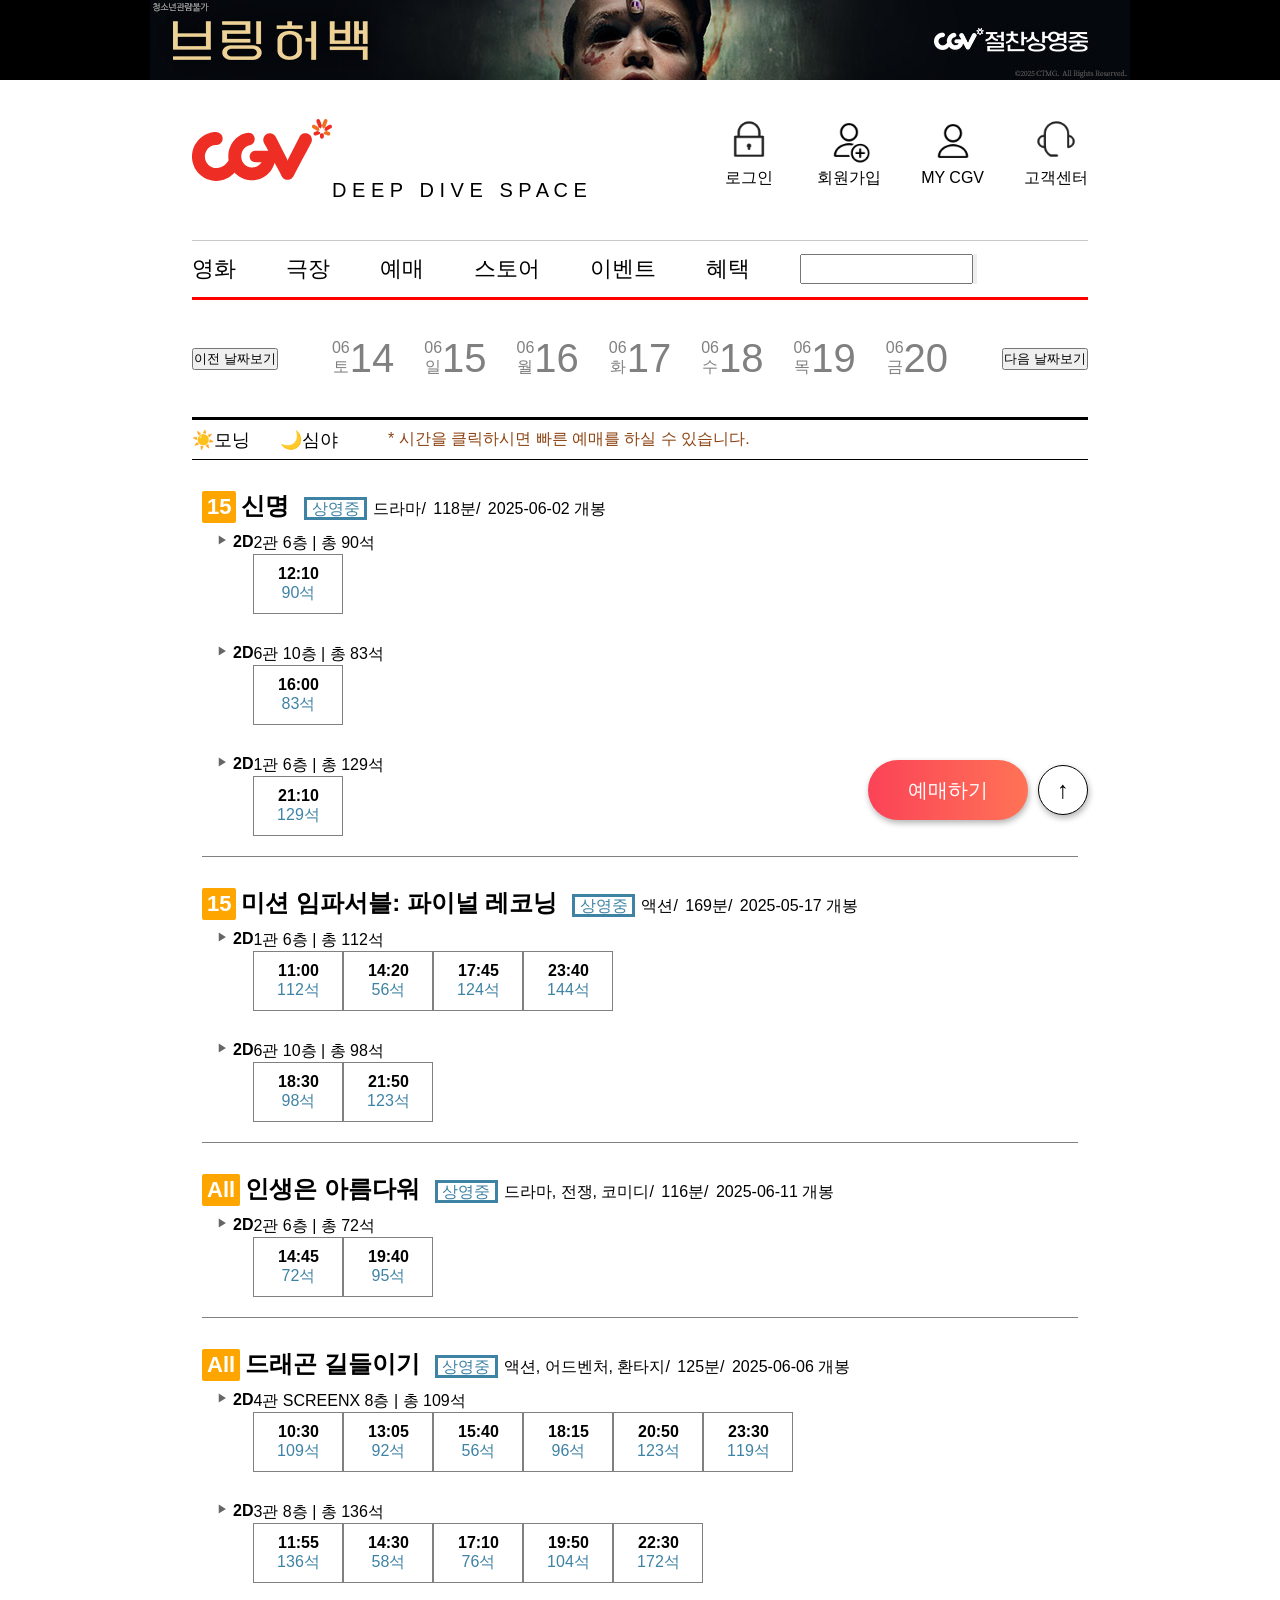
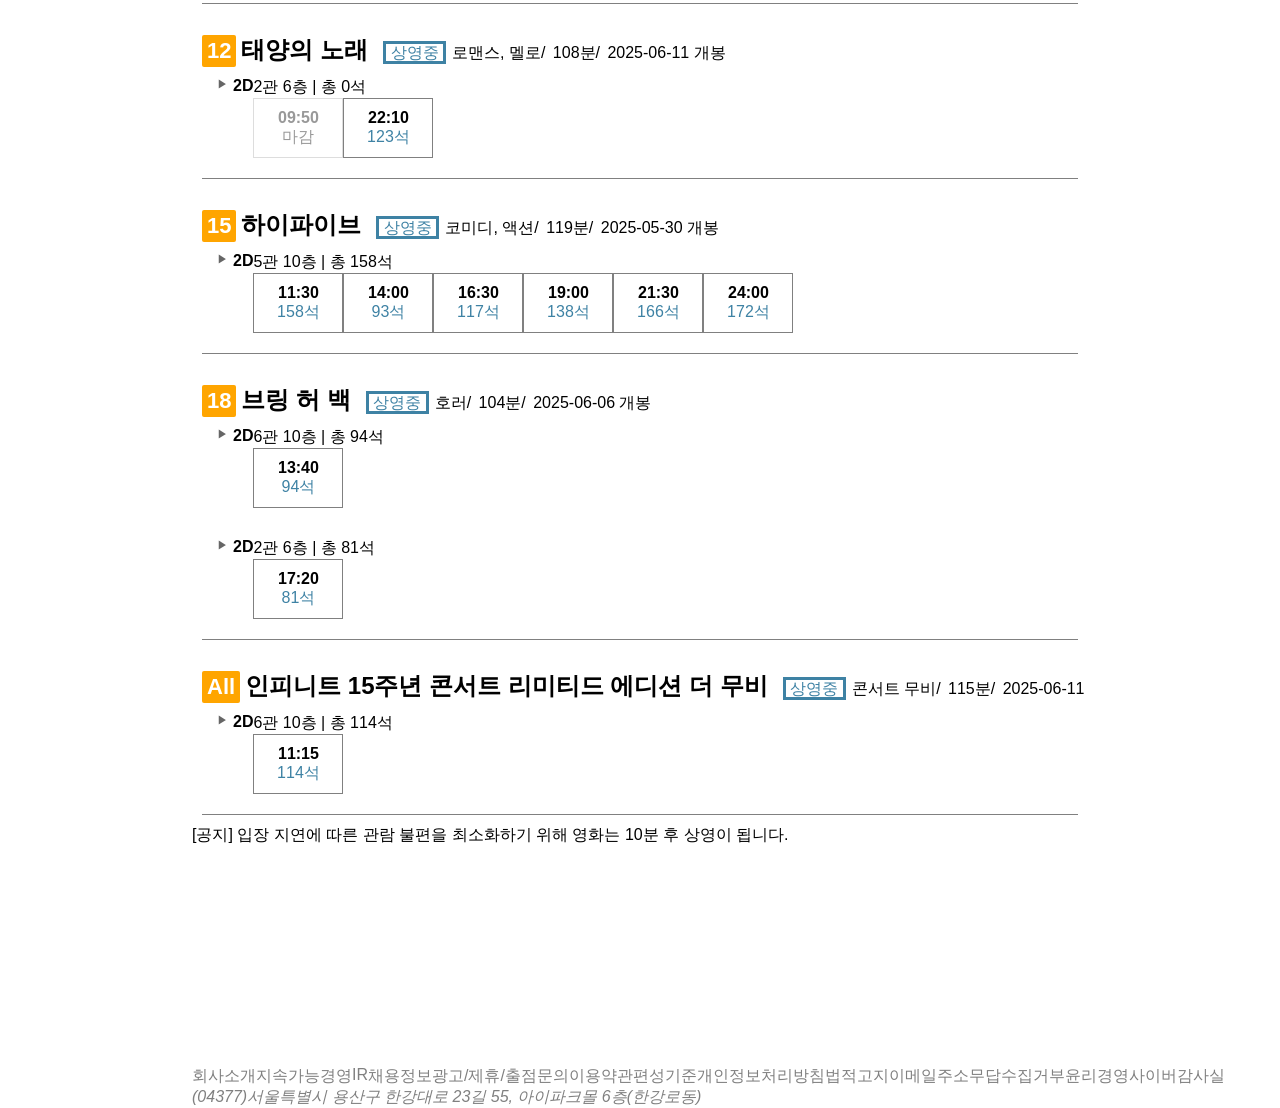
<file: index.html>
<!DOCTYPE html>
<html lang="ko">
<head>
    <meta charset="UTF-8">
    <meta name="viewport" content="width=device-width, initial-scale=1.0">
    <title>CGV클론코딩</title>
		<link rel="stylesheet" href="cgv.css">
</head>
<body>
	<div class="header">
		<div class="top-banner">
			<img src="./img/top-banner.jpg" class="banner"></img>
		</div>	
		<div class="head-wrap">
			<div class="head-wrap-left">
				<img src="./img/CGV_logo.svg" id="cgv-logo" alt="logo">
				<span class="logo-p">D E E P &nbsp; D I V E &nbsp; S P A C E</span>
			</div>
			<div class="head-wrap-right">
				<div class="login" id="login">
					<img src="./img/loginPassword.png" alt="login">
					<p>로그인</p>
				</div>
				<div class="signup" id="signup">
					<img src="./img/loginJoin.png" alt="login">
					<P>회원가입</p>
				</div>
				<div class="mycgv" id="mycgv">
					<img src="./img/loginMember.png" alt="login">
					<P>MY CGV</p>
				</div>
				<div class="customer" id="customer">
					<img src="./img/loginCustomer.png" alt="login">
					<P>고객센터</p>
				</div>
			</div>	
		</div>
		<div class="navigator">
			<ul class="nav-menu">
				<button class="menu-btn"><li>영화</li></button>
				<button class="menu-btn"><li>극장</li></button>
				<button class="menu-btn"><li>예매</li></button>
				<button class="menu-btn"><li>스토어</li></button>
				<button class="menu-btn"><li>이벤트</li></button>
				<button class="menu-btn">혜택</li></button>
			<div class="search">
				<input type="text">
				<button type="submit"></button>
			</div>
		</div>
	</div>
	<!--contents start-->
	<div class="showtimes-wrap">
		<div class="sect-schedule">
			<div class="days-wrap">
				<button type="button" class="btn-prev">이전 날짜보기</button>
				<ul class="days">
					<!-- <li class="on">
						<div class="day">
							<span>06월<br>토</span>
							<p class="booking-day">14</p>
						</div>
					</li>
					<li>
						<div class="day">
							<span>06월<br>일</span>
							<p class="booking-day">15</p>
						</div>
					</li>
					<li>
						<div class="day">
							<span>06월<br>월</span>
							<p class="booking-day">16</p>
						</div>
					</li>
					<li>
						<div class="day">
							<span>06월<br>화</span>
							<p class="booking-day">17</p>
						</div>
					</li>
					<li>
						<div class="day">
							<span>06월<br>수</span>
							<p class="booking-day">18</p>
						</div>
					</li>
					<li>
						<div class="day">
							<span>06월<br>목</span>
							<p class="booking-day">19</p>
						</div>
					</li>
					<li>
						<div class="day">
							<span>06월<br>금</span>
							<p class="booking-day">18</p>
						</div>
					</li>
					<li>
						<div class="day">
							<span>06월<br>토</span>
							<p class="booking-day">19</p>
						</div>
					</li> -->
				</ul>
				<button type="button" class="btn-next">다음 날짜보기</button>
			</div>
		</div>
		<div class="sect-guide">
			<ul class="guide-box">
					<li><span class="early">☀️모닝</span></li>
					<li><span class="midnight">🌙심야</span></li>
				</ul>
				<p>* 시간을 클릭하시면 빠른 예매를 하실 수 있습니다.</p>
		</div>
		<div class="sect-showtimes">
			<ul class="movie">
			</ul>
			<p>[공지] 입장 지연에 따른 관람 불편을 최소화하기 위해 영화는 10분 후 상영이 됩니다.</p>
		</div>
		<div class="fixdeBtn-wrap">
			<button type="button" class="ticket">예매하기</button>
			<button type="button" class="tothetop">↑</button>
		</div>
	</div>
	<!--content end-->
	<div class="footer">
		<div class="bottom"></div>
		<ul>
			<li>회사소개</li>
			<li>지속가능경영</li>
			<li>IR</li>
			<li>채용정보</li>
			<li>광고/제휴/출점문의</li>
			<li>이용약관</li>
			<li>편성기준</li>
			<li>개인정보처리방침</li>
			<li>법적고지</li>
			<li>이메일주소무답수집거부</li>
			<li>윤리경영</li>
			<li>사이버감사실</li>
		</ul>
		<article class="company-into-wrap">
			<section class="company-into">
				<address>(04377)서울특별시 용산구 한강대로 23길 55, 아이파크몰 6층(한강로동)</address>
				<dl>
					<dt></dt>
					<dt></dt>
					<dt></dt>
				</dl>
			</section>
			<section class="familysite"></section>
		</article>
	</div>
	<script src="movie.js"></script>

</body>
</html>
</file>
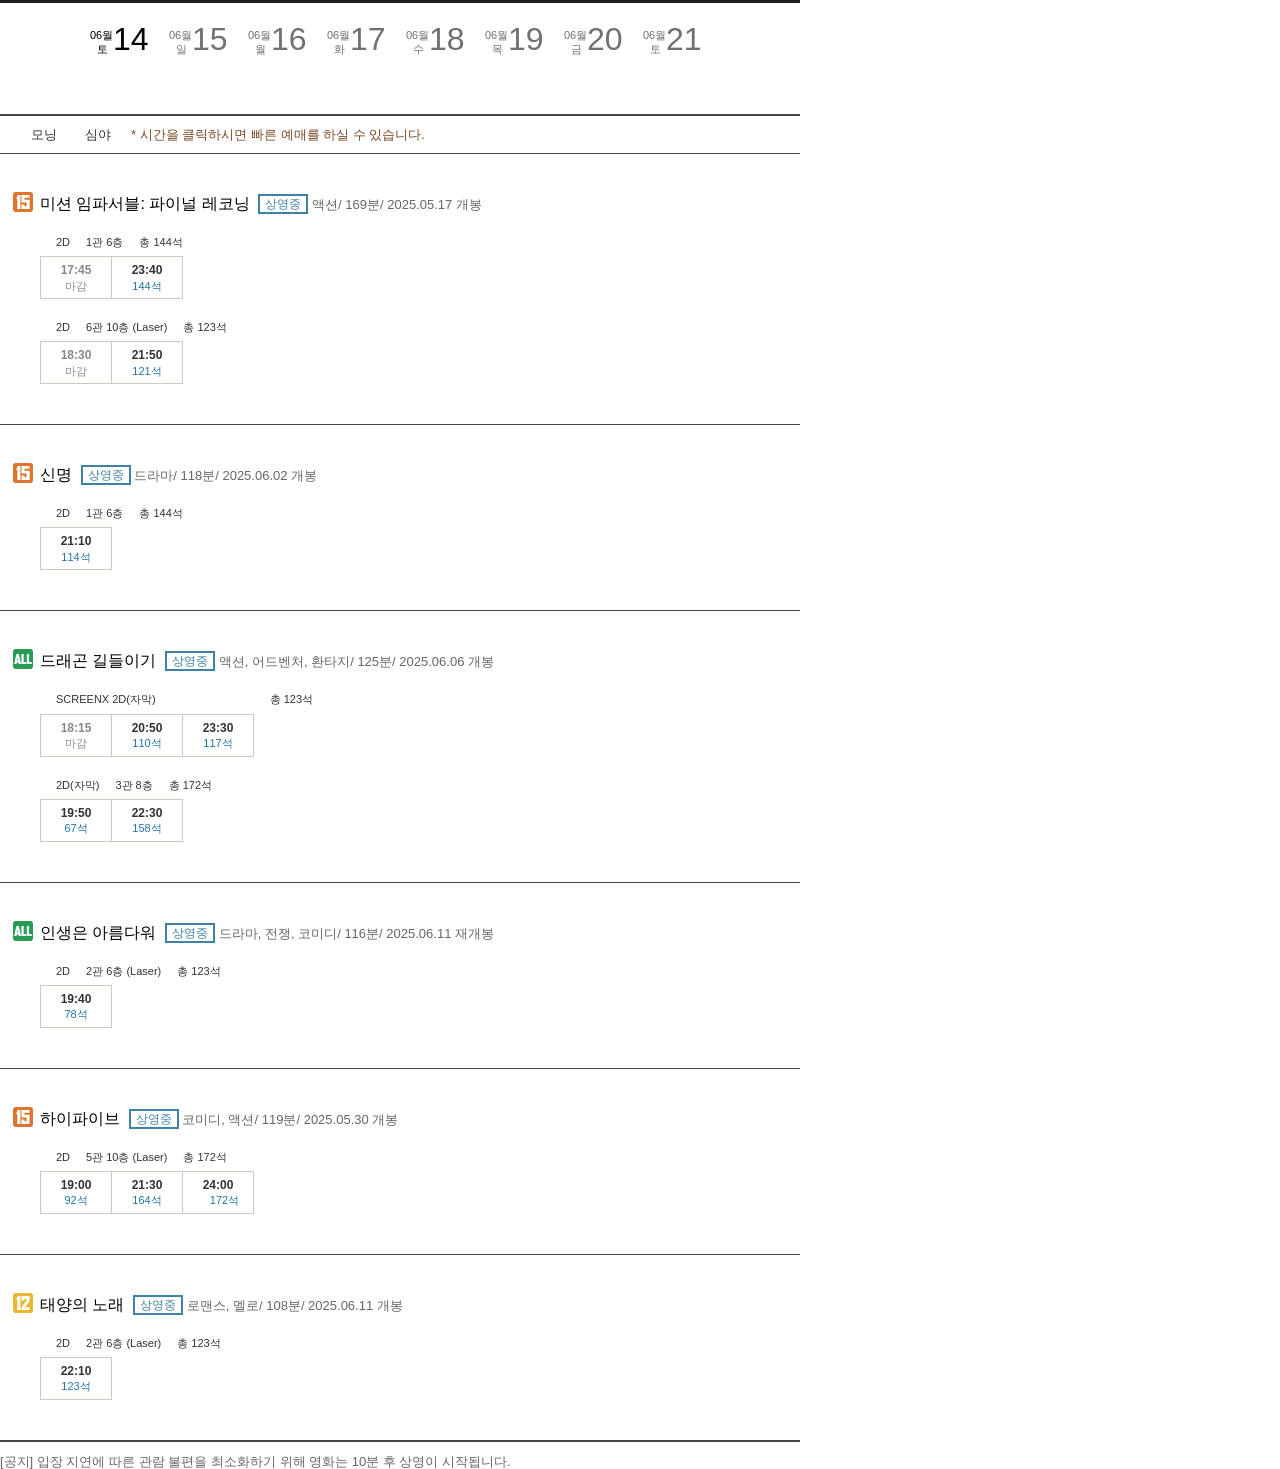
<file: img/search_files/iframeTheater.html>
<!DOCTYPE html PUBLIC "-//W3C//DTD XHTML 1.0 Transitional//EN" "http://www.w3.org/TR/xhtml1/DTD/xhtml1-transitional.dtd">
<!-- saved from url=(0099)http://www.cgv.co.kr/common/showtimes/iframeTheater.aspx?areacode=01&theatercode=0056&date=20250614 -->
<html xmlns="http://www.w3.org/1999/xhtml" xml:lang="ko" lang="ko" style="background-color: rgb(255, 255, 255);"><head><meta http-equiv="Content-Type" content="text/html; charset=UTF-8">
    
    <meta http-equiv="X-UA-Compatible" content="IE=edge,chrome=1">
    <meta name="viewport" content="width=1024">
    <meta name="description" content="영화 그 이상의 다양한 몰입의 경험을 만듭니다. DEEP DIVE SPACE, CGV">
    <title id="ctl00_headerTitle">깊이 빠져 보다, CGV</title>
    <link rel="shortcut icon" type="image/x-icon" href="https://img.cgv.co.kr/R2014/images/favicon.ico">
    <link rel="stylesheet" media="all" type="text/css" href="./reset.css">
    
    <link rel="stylesheet" media="all" type="text/css" href="./layout.css">
    <link rel="stylesheet" media="all" type="text/css" href="./module(1).css">
    <link rel="stylesheet" media="all" type="text/css" href="./content.css">
    <link rel="stylesheet" media="all" type="text/css" href="./common.css">
    <link rel="stylesheet" media="all" type="text/css" href="./eggupdate.css">
    <!--
    <link rel="stylesheet" media="all" type="text/css" href="/css/layout.css" />
    <link rel="stylesheet" media="all" type="text/css" href="/css/module.css" />
    <link rel="stylesheet" media="all" type="text/css" href="/css/common.css" />
    <link rel="stylesheet" media="all" type="text/css" href="/css/content.css" />
    -->
    <link rel="stylesheet" media="print" type="text/css" href="./print.css">
    <link rel="stylesheet" type="text/css" href="./jquery-ui-1.10.4.custom.min.css">
    <script type="text/javascript" src="./app.config.js"></script>
    <script type="text/javascript" src="./extraTheaters.js"></script>
    <script type="text/javascript" src="./jquery-1.10.2.min.js"></script>
    <script type="text/javascript" src="./jquery.tmpl.min.js"></script>
    <script type="text/javascript" src="./jquery.validate.min.js"></script>
    <script type="text/javascript" src="./jquery.paging.min.js"></script>
    <script type="text/javascript" src="./jquery-ui-1.10.4.custom.min.js"></script>
    <script type="text/javascript" src="./jquery.utils.js"></script>
    <script type="text/javascript" src="./app.utils.js"></script>
    <script type="text/javascript" src="./app.init.js"></script>
    <!--[if lte IE 9]><script type="text/javascript" src="https://img.cgv.co.kr/R2014/js/jquery.plugin/jquery.placeholder.js"></script><![endif]-->
    <script type="text/javascript" src="./jquery.dotdotdot.min.js"></script>
    
    <!-- 홈페이지 CSS 일원화로 인한 반영 20220721 -->
    <link rel="stylesheet" type="text/css" href="./cgv.min.css">
    <script type="text/javascript" src="./cgvUi.js"></script>
    
    <!-- 각페이지 Header Start--> 
    

    <!--/각페이지 Header End--> 
    <script type="text/javascript">
    //<![CDATA[
        app.config('staticDomain', 'https://img.cgv.co.kr/R2014/')
            .config('imageDomain', 'https://img.cgv.co.kr')
            .config('isLogin', 'False');
    //]]>
    </script>
</head>
<body class="" marginwidth="0" marginheight="0" style="background-color: rgb(255, 255, 255);">


<!-- Contents Start -->

    <div class="showtimes-wrap">
        <div class="sect-schedule">
            <div id="slider" class="slider">
                
                        <div class="item-wrap on"><ul class="item" style="width: 800px; height: 111px;">
                        <li class="on">
                            <div class="day">
                                <a href="http://www.cgv.co.kr/common/showtimes/iframeTheater.aspx?areacode=01&amp;theatercode=0056&amp;date=20250614&amp;screencodes=&amp;screenratingcode=&amp;regioncode=" title="현재 선택">
                                    <span>
                                        06월</span> <em>
                                            토</em> <strong>
                                                14</strong>
                                </a>
                            </div>
                        </li>
                        
                    
                        
                        <li>
                            <div class="day">
                                <a href="http://www.cgv.co.kr/common/showtimes/iframeTheater.aspx?areacode=01&amp;theatercode=0056&amp;date=20250615&amp;screencodes=&amp;screenratingcode=&amp;regioncode=">
                                    <span>
                                        06월</span> <em>
                                            일</em> <strong>
                                                15</strong>
                                </a>
                            </div>
                        </li>
                        
                    
                        
                        <li>
                            <div class="day">
                                <a href="http://www.cgv.co.kr/common/showtimes/iframeTheater.aspx?areacode=01&amp;theatercode=0056&amp;date=20250616&amp;screencodes=&amp;screenratingcode=&amp;regioncode=">
                                    <span>
                                        06월</span> <em>
                                            월</em> <strong>
                                                16</strong>
                                </a>
                            </div>
                        </li>
                        
                    
                        
                        <li>
                            <div class="day">
                                <a href="http://www.cgv.co.kr/common/showtimes/iframeTheater.aspx?areacode=01&amp;theatercode=0056&amp;date=20250617&amp;screencodes=&amp;screenratingcode=&amp;regioncode=">
                                    <span>
                                        06월</span> <em>
                                            화</em> <strong>
                                                17</strong>
                                </a>
                            </div>
                        </li>
                        
                    
                        
                        <li>
                            <div class="day">
                                <a href="http://www.cgv.co.kr/common/showtimes/iframeTheater.aspx?areacode=01&amp;theatercode=0056&amp;date=20250618&amp;screencodes=&amp;screenratingcode=&amp;regioncode=">
                                    <span>
                                        06월</span> <em>
                                            수</em> <strong>
                                                18</strong>
                                </a>
                            </div>
                        </li>
                        
                    
                        
                        <li>
                            <div class="day">
                                <a href="http://www.cgv.co.kr/common/showtimes/iframeTheater.aspx?areacode=01&amp;theatercode=0056&amp;date=20250619&amp;screencodes=&amp;screenratingcode=&amp;regioncode=">
                                    <span>
                                        06월</span> <em>
                                            목</em> <strong>
                                                19</strong>
                                </a>
                            </div>
                        </li>
                        
                    
                        
                        <li>
                            <div class="day">
                                <a href="http://www.cgv.co.kr/common/showtimes/iframeTheater.aspx?areacode=01&amp;theatercode=0056&amp;date=20250620&amp;screencodes=&amp;screenratingcode=&amp;regioncode=">
                                    <span>
                                        06월</span> <em>
                                            금</em> <strong>
                                                20</strong>
                                </a>
                            </div>
                        </li>
                        
                    
                        
                        <li>
                            <div class="day">
                                <a href="http://www.cgv.co.kr/common/showtimes/iframeTheater.aspx?areacode=01&amp;theatercode=0056&amp;date=20250621&amp;screencodes=&amp;screenratingcode=&amp;regioncode=">
                                    <span>
                                        06월</span> <em>
                                            토</em> <strong>
                                                21</strong>
                                </a>
                            </div>
                        </li>
                        </ul></div>
                    
                        <div class="item-wrap on"><ul class="item" style="width: 800px; height: 111px; display: none;">
                        <li>
                            <div class="day">
                                <a href="http://www.cgv.co.kr/common/showtimes/iframeTheater.aspx?areacode=01&amp;theatercode=0056&amp;date=20250622&amp;screencodes=&amp;screenratingcode=&amp;regioncode=">
                                    <span>
                                        06월</span> <em>
                                            일</em> <strong>
                                                22</strong>
                                </a>
                            </div>
                        </li>
                        
                    
                        
                        <li>
                            <div class="day">
                                <a href="http://www.cgv.co.kr/common/showtimes/iframeTheater.aspx?areacode=01&amp;theatercode=0056&amp;date=20250625&amp;screencodes=&amp;screenratingcode=&amp;regioncode=">
                                    <span>
                                        06월</span> <em>
                                            수</em> <strong>
                                                25</strong>
                                </a>
                            </div>
                        </li>
                        
                    
                        
                        <li>
                            <div class="day">
                                <a href="http://www.cgv.co.kr/common/showtimes/iframeTheater.aspx?areacode=01&amp;theatercode=0056&amp;date=20250626&amp;screencodes=&amp;screenratingcode=&amp;regioncode=">
                                    <span>
                                        06월</span> <em>
                                            목</em> <strong>
                                                26</strong>
                                </a>
                            </div>
                        </li>
                        
                    
                        
                        <li>
                            <div class="day">
                                <a href="http://www.cgv.co.kr/common/showtimes/iframeTheater.aspx?areacode=01&amp;theatercode=0056&amp;date=20250627&amp;screencodes=&amp;screenratingcode=&amp;regioncode=">
                                    <span>
                                        06월</span> <em>
                                            금</em> <strong>
                                                27</strong>
                                </a>
                            </div>
                        </li>
                        
                    
                        
                        <li>
                            <div class="day">
                                <a href="http://www.cgv.co.kr/common/showtimes/iframeTheater.aspx?areacode=01&amp;theatercode=0056&amp;date=20250628&amp;screencodes=&amp;screenratingcode=&amp;regioncode=">
                                    <span>
                                        06월</span> <em>
                                            토</em> <strong>
                                                28</strong>
                                </a>
                            </div>
                        </li>
                        </ul></div>
                    
                <button type="button" class="btn-prev">
                    이전 날자보기</button>
                <button type="button" class="btn-next">
                    다음 날자보기</button>
            </div>
        </div>
        <div class="sect-guide">
            <div class="descri-timezone">
                <ul>
                    <li><span class="early">모닝</span></li>
                    <li><span class="midnight">심야</span></li>
                </ul>
                <p>
                    * 시간을 클릭하시면 빠른 예매를 하실 수 있습니다.</p>
            </div>
        </div>


        <div class="sect-showtimes">
            <ul>
                
                        <li>
                            <div class="col-times">
                                <div class="info-movie">
                                    <!-- 영상물 등급 노출 변경 2022.08.24 -->
                                    <i class="cgvIcon etc age15">15</i>
                                    <!-- <span class="ico-grade 15">
                                        15</span>--> <a href="http://www.cgv.co.kr/movies/detail-view/?midx=89629" target="_parent"><strong>
                                                미션 임파서블: 파이널 레코닝</strong></a>
                                    <span class="round lightblue">
                                        <em>
                                            상영중</em>
                                    </span><span class="">
                                        <em>
                                            </em>
                                    </span><i>
                                        액션</i>/ <i>
                                            169분</i>/ <i>
                                                2025.05.17
                                                개봉</i>
                                </div>
                                
                                        <div class="type-hall">
                                            <div class="info-hall">
                                                <ul>
                                                    <li>
                                                        2D</li>
                                                    <li>
                                                        1관 6층</li>
                                                    <li>총
                                                        144석</li>
                                                </ul>
                                            </div>
                                            <div class="info-timetable">
                                                <ul>
                                                    
                                                            <li><em>17:45</em><span>마감</span></li>
                                                            
                                                        
                                                            <li><a href="http://www.cgv.co.kr/ticket/?MOVIE_CD=20041192&amp;MOVIE_CD_GROUP=20041192&amp;PLAY_YMD=20250614&amp;THEATER_CD=0056&amp;PLAY_START_TM=2340&amp;AREA_CD=13&amp;SCREEN_CD=001" target="_top" data-theatercode="0056" data-playymd="20250614" data-screencode="001" data-playnum="6" data-playstarttime="2340" data-playendtime="2639" data-theatername="CGV 강남" data-seatremaincnt="144" data-screenkorname="1관 6층"><em>23:40</em><span class="txt-lightblue"><span class="hidden">잔여좌석</span>144석</span></a></li>
                                                            
                                                        
                                                </ul>
                                            </div>

                                             
                                        </div>
                                    
                                        <div class="type-hall">
                                            <div class="info-hall">
                                                <ul>
                                                    <li>
                                                        2D</li>
                                                    <li>
                                                        6관 10층 (Laser)</li>
                                                    <li>총
                                                        123석</li>
                                                </ul>
                                            </div>
                                            <div class="info-timetable">
                                                <ul>
                                                    
                                                            <li><em>18:30</em><span>마감</span></li>
                                                            
                                                        
                                                            <li><a href="http://www.cgv.co.kr/ticket/?MOVIE_CD=20041192&amp;MOVIE_CD_GROUP=20041192&amp;PLAY_YMD=20250614&amp;THEATER_CD=0056&amp;PLAY_START_TM=2150&amp;AREA_CD=13&amp;SCREEN_CD=006" target="_top" data-theatercode="0056" data-playymd="20250614" data-screencode="006" data-playnum="6" data-playstarttime="2150" data-playendtime="2449" data-theatername="CGV 강남" data-seatremaincnt="121" data-screenkorname="6관 10층 (Laser)"><em>21:50</em><span class="txt-lightblue"><span class="hidden">잔여좌석</span>121석</span></a></li>
                                                            
                                                        
                                                </ul>
                                            </div>

                                             
                                        </div>
                                    


                            
                            </div>
                        </li>
                    
                        <li>
                            <div class="col-times">
                                <div class="info-movie">
                                    <!-- 영상물 등급 노출 변경 2022.08.24 -->
                                    <i class="cgvIcon etc age15">15</i>
                                    <!-- <span class="ico-grade 15">
                                        15</span>--> <a href="http://www.cgv.co.kr/movies/detail-view/?midx=89697" target="_parent"><strong>
                                                신명</strong></a>
                                    <span class="round lightblue">
                                        <em>
                                            상영중</em>
                                    </span><span class="">
                                        <em>
                                            </em>
                                    </span><i>
                                        드라마</i>/ <i>
                                            118분</i>/ <i>
                                                2025.06.02
                                                개봉</i>
                                </div>
                                
                                        <div class="type-hall">
                                            <div class="info-hall">
                                                <ul>
                                                    <li>
                                                        2D</li>
                                                    <li>
                                                        1관 6층</li>
                                                    <li>총
                                                        144석</li>
                                                </ul>
                                            </div>
                                            <div class="info-timetable">
                                                <ul>
                                                    
                                                            <li><a href="http://www.cgv.co.kr/ticket/?MOVIE_CD=20041467&amp;MOVIE_CD_GROUP=20041467&amp;PLAY_YMD=20250614&amp;THEATER_CD=0056&amp;PLAY_START_TM=2110&amp;AREA_CD=13&amp;SCREEN_CD=001" target="_top" data-theatercode="0056" data-playymd="20250614" data-screencode="001" data-playnum="5" data-playstarttime="2110" data-playendtime="2318" data-theatername="CGV 강남" data-seatremaincnt="114" data-screenkorname="1관 6층"><em>21:10</em><span class="txt-lightblue"><span class="hidden">잔여좌석</span>114석</span></a></li>
                                                            
                                                        
                                                </ul>
                                            </div>

                                             
                                        </div>
                                    


                            
                            </div>
                        </li>
                    
                        <li>
                            <div class="col-times">
                                <div class="info-movie">
                                    <!-- 영상물 등급 노출 변경 2022.08.24 -->
                                    <i class="cgvIcon etc ageAll">All</i>
                                    <!-- <span class="ico-grade All">
                                        All</span>--> <a href="http://www.cgv.co.kr/movies/detail-view/?midx=89315" target="_parent"><strong>
                                                드래곤 길들이기</strong></a>
                                    <span class="round lightblue">
                                        <em>
                                            상영중</em>
                                    </span><span class="">
                                        <em>
                                            </em>
                                    </span><i>
                                        액션,&nbsp;어드벤처,&nbsp;환타지</i>/ <i>
                                            125분</i>/ <i>
                                                2025.06.06
                                                개봉</i>
                                </div>
                                
                                        <div class="type-hall">
                                            <div class="info-hall">
                                                <ul>
                                                    <li>
                                                        SCREENX 2D(자막)</li>
                                                    <li>
                                                        <span class="screentype"><span class="screenX">SCREENX</span></span></li>
                                                    <li>총
                                                        123석</li>
                                                </ul>
                                            </div>
                                            <div class="info-timetable">
                                                <ul>
                                                    
                                                            <li><em>18:15</em><span>마감</span></li>
                                                            
                                                        
                                                            <li><a href="http://www.cgv.co.kr/ticket/?MOVIE_CD=20041481&amp;MOVIE_CD_GROUP=20039573&amp;PLAY_YMD=20250614&amp;THEATER_CD=0056&amp;PLAY_START_TM=2050&amp;AREA_CD=13&amp;SCREEN_CD=014" target="_top" data-theatercode="0056" data-playymd="20250614" data-screencode="014" data-playnum="5" data-playstarttime="2050" data-playendtime="2305" data-theatername="CGV 강남" data-seatremaincnt="110" data-screenkorname="4관[SCREENX] 8층"><em>20:50</em><span class="txt-lightblue"><span class="hidden">잔여좌석</span>110석</span></a></li>
                                                            
                                                        
                                                            <li><a href="http://www.cgv.co.kr/ticket/?MOVIE_CD=20041481&amp;MOVIE_CD_GROUP=20039573&amp;PLAY_YMD=20250614&amp;THEATER_CD=0056&amp;PLAY_START_TM=2330&amp;AREA_CD=13&amp;SCREEN_CD=014" target="_top" data-theatercode="0056" data-playymd="20250614" data-screencode="014" data-playnum="6" data-playstarttime="2330" data-playendtime="2545" data-theatername="CGV 강남" data-seatremaincnt="117" data-screenkorname="4관[SCREENX] 8층"><em>23:30</em><span class="txt-lightblue"><span class="hidden">잔여좌석</span>117석</span></a></li>
                                                            
                                                        
                                                </ul>
                                            </div>

                                             
                                        </div>
                                    
                                        <div class="type-hall">
                                            <div class="info-hall">
                                                <ul>
                                                    <li>
                                                        2D(자막)</li>
                                                    <li>
                                                        3관 8층</li>
                                                    <li>총
                                                        172석</li>
                                                </ul>
                                            </div>
                                            <div class="info-timetable">
                                                <ul>
                                                    
                                                            <li><a href="http://www.cgv.co.kr/ticket/?MOVIE_CD=20039573&amp;MOVIE_CD_GROUP=20039573&amp;PLAY_YMD=20250614&amp;THEATER_CD=0056&amp;PLAY_START_TM=1950&amp;AREA_CD=13&amp;SCREEN_CD=003" target="_top" data-theatercode="0056" data-playymd="20250614" data-screencode="003" data-playnum="5" data-playstarttime="1950" data-playendtime="2205" data-theatername="CGV 강남" data-seatremaincnt="67" data-screenkorname="3관 8층"><em>19:50</em><span class="txt-lightblue"><span class="hidden">잔여좌석</span>67석</span></a></li>
                                                            
                                                        
                                                            <li><a href="http://www.cgv.co.kr/ticket/?MOVIE_CD=20039573&amp;MOVIE_CD_GROUP=20039573&amp;PLAY_YMD=20250614&amp;THEATER_CD=0056&amp;PLAY_START_TM=2230&amp;AREA_CD=13&amp;SCREEN_CD=003" target="_top" data-theatercode="0056" data-playymd="20250614" data-screencode="003" data-playnum="6" data-playstarttime="2230" data-playendtime="2445" data-theatername="CGV 강남" data-seatremaincnt="158" data-screenkorname="3관 8층"><em>22:30</em><span class="txt-lightblue"><span class="hidden">잔여좌석</span>158석</span></a></li>
                                                            
                                                        
                                                </ul>
                                            </div>

                                             
                                        </div>
                                    


                            
                            </div>
                        </li>
                    
                        <li>
                            <div class="col-times">
                                <div class="info-movie">
                                    <!-- 영상물 등급 노출 변경 2022.08.24 -->
                                    <i class="cgvIcon etc ageAll">All</i>
                                    <!-- <span class="ico-grade All">
                                        All</span>--> <a href="http://www.cgv.co.kr/movies/detail-view/?midx=60505" target="_parent"><strong>
                                                인생은 아름다워</strong></a>
                                    <span class="round lightblue">
                                        <em>
                                            상영중</em>
                                    </span><span class="">
                                        <em>
                                            </em>
                                    </span><i>
                                        드라마,&nbsp;전쟁,&nbsp;코미디</i>/ <i>
                                            116분</i>/ <i>
                                                2025.06.11
                                                재개봉</i>
                                </div>
                                
                                        <div class="type-hall">
                                            <div class="info-hall">
                                                <ul>
                                                    <li>
                                                        2D</li>
                                                    <li>
                                                        2관 6층 (Laser)</li>
                                                    <li>총
                                                        123석</li>
                                                </ul>
                                            </div>
                                            <div class="info-timetable">
                                                <ul>
                                                    
                                                            <li><a href="http://www.cgv.co.kr/ticket/?MOVIE_CD=20009534&amp;MOVIE_CD_GROUP=20009534&amp;PLAY_YMD=20250614&amp;THEATER_CD=0056&amp;PLAY_START_TM=1940&amp;AREA_CD=13&amp;SCREEN_CD=002" target="_top" data-theatercode="0056" data-playymd="20250614" data-screencode="002" data-playnum="5" data-playstarttime="1940" data-playendtime="2146" data-theatername="CGV 강남" data-seatremaincnt="78" data-screenkorname="2관 6층 (Laser)"><em>19:40</em><span class="txt-lightblue"><span class="hidden">잔여좌석</span>78석</span></a></li>
                                                            
                                                        
                                                </ul>
                                            </div>

                                             
                                        </div>
                                    


                            
                            </div>
                        </li>
                    
                        <li>
                            <div class="col-times">
                                <div class="info-movie">
                                    <!-- 영상물 등급 노출 변경 2022.08.24 -->
                                    <i class="cgvIcon etc age15">15</i>
                                    <!-- <span class="ico-grade 15">
                                        15</span>--> <a href="http://www.cgv.co.kr/movies/detail-view/?midx=89671" target="_parent"><strong>
                                                하이파이브</strong></a>
                                    <span class="round lightblue">
                                        <em>
                                            상영중</em>
                                    </span><span class="">
                                        <em>
                                            </em>
                                    </span><i>
                                        코미디,&nbsp;액션</i>/ <i>
                                            119분</i>/ <i>
                                                2025.05.30
                                                개봉</i>
                                </div>
                                
                                        <div class="type-hall">
                                            <div class="info-hall">
                                                <ul>
                                                    <li>
                                                        2D</li>
                                                    <li>
                                                        5관 10층 (Laser)</li>
                                                    <li>총
                                                        172석</li>
                                                </ul>
                                            </div>
                                            <div class="info-timetable">
                                                <ul>
                                                    
                                                            <li><a href="http://www.cgv.co.kr/ticket/?MOVIE_CD=20041350&amp;MOVIE_CD_GROUP=20041350&amp;PLAY_YMD=20250614&amp;THEATER_CD=0056&amp;PLAY_START_TM=1900&amp;AREA_CD=13&amp;SCREEN_CD=005" target="_top" data-theatercode="0056" data-playymd="20250614" data-screencode="005" data-playnum="5" data-playstarttime="1900" data-playendtime="2109" data-theatername="CGV 강남" data-seatremaincnt="92" data-screenkorname="5관 10층 (Laser)"><em>19:00</em><span class="txt-lightblue"><span class="hidden">잔여좌석</span>92석</span></a></li>
                                                            
                                                        
                                                            <li><a href="http://www.cgv.co.kr/ticket/?MOVIE_CD=20041350&amp;MOVIE_CD_GROUP=20041350&amp;PLAY_YMD=20250614&amp;THEATER_CD=0056&amp;PLAY_START_TM=2130&amp;AREA_CD=13&amp;SCREEN_CD=005" target="_top" data-theatercode="0056" data-playymd="20250614" data-screencode="005" data-playnum="6" data-playstarttime="2130" data-playendtime="2339" data-theatername="CGV 강남" data-seatremaincnt="164" data-screenkorname="5관 10층 (Laser)"><em>21:30</em><span class="txt-lightblue"><span class="hidden">잔여좌석</span>164석</span></a></li>
                                                            
                                                        
                                                            <li><a href="http://www.cgv.co.kr/ticket/?MOVIE_CD=20041350&amp;MOVIE_CD_GROUP=20041350&amp;PLAY_YMD=20250614&amp;THEATER_CD=0056&amp;PLAY_START_TM=2400&amp;AREA_CD=13&amp;SCREEN_CD=005" target="_top" data-theatercode="0056" data-playymd="20250614" data-screencode="005" data-playnum="7" data-playstarttime="2400" data-playendtime="2609" data-theatername="CGV 강남" data-seatremaincnt="172" data-screenkorname="5관 10층 (Laser)"><em>24:00</em><span class="midnight txt-lightblue"><span class="hidden">잔여좌석</span>172석</span></a></li>
                                                            
                                                        
                                                </ul>
                                            </div>

                                             
                                        </div>
                                    


                            
                            </div>
                        </li>
                    
                        <li>
                            <div class="col-times">
                                <div class="info-movie">
                                    <!-- 영상물 등급 노출 변경 2022.08.24 -->
                                    <i class="cgvIcon etc age12">12</i>
                                    <!-- <span class="ico-grade 12">
                                        12</span>--> <a href="http://www.cgv.co.kr/movies/detail-view/?midx=89652" target="_parent"><strong>
                                                태양의 노래</strong></a>
                                    <span class="round lightblue">
                                        <em>
                                            상영중</em>
                                    </span><span class="">
                                        <em>
                                            </em>
                                    </span><i>
                                        로맨스,&nbsp;멜로</i>/ <i>
                                            108분</i>/ <i>
                                                2025.06.11
                                                개봉</i>
                                </div>
                                
                                        <div class="type-hall">
                                            <div class="info-hall">
                                                <ul>
                                                    <li>
                                                        2D</li>
                                                    <li>
                                                        2관 6층 (Laser)</li>
                                                    <li>총
                                                        123석</li>
                                                </ul>
                                            </div>
                                            <div class="info-timetable">
                                                <ul>
                                                    
                                                            <li><a href="http://www.cgv.co.kr/ticket/?MOVIE_CD=20041295&amp;MOVIE_CD_GROUP=20041295&amp;PLAY_YMD=20250614&amp;THEATER_CD=0056&amp;PLAY_START_TM=2210&amp;AREA_CD=13&amp;SCREEN_CD=002" target="_top" data-theatercode="0056" data-playymd="20250614" data-screencode="002" data-playnum="6" data-playstarttime="2210" data-playendtime="2408" data-theatername="CGV 강남" data-seatremaincnt="123" data-screenkorname="2관 6층 (Laser)"><em>22:10</em><span class="txt-lightblue"><span class="hidden">잔여좌석</span>123석</span></a></li>
                                                            
                                                        
                                                </ul>
                                            </div>

                                             
                                        </div>
                                    


                            
                            </div>
                        </li>
                    
                
            </ul>
        </div>
      

      
        <p class="info-noti">
            </p><p>[공지] 입장 지연에 따른 관람 불편을 최소화하기 위해 영화는 10분 후 상영이 시작됩니다.</p>
        <p></p>
    </div>
    <script type="text/template" id="temp_priceinfo">
<div class="layer-contents" style="width:650px; height:647px;">
        <div class="popwrap" id="wrap_theater_price">
            <h1>CGV 강남 관람 가격 안내</h1>
            <div class="pop-contents">
                <div class="wrap-priceinfo">
                  <div class="sect-discount">
						<h4>할인안내</h4>
						<div class="table-dotline">
							<table cellpadding="0" cellspacing="0" summary="극장 할인안내 테이블입니다.">
								<caption>경로우대, 학생할인, 국가유공자할인. 장애우대할인, 심야할인 안내 입니다.</caption>
								<colgroup>
									<col class="col1" />
									<col class="col2" />
								</colgroup>
								<tbody>
								<tr>
									<th scope="row">경로우대</th>
									<td>만 65세 이상을 증명할 수 있는 신분증 제시</td>
								</tr>
								<tr>
									<th scope="row">학생할인</th>
									<td>만18세 이하를 증명할 수 있는 신분증 제시<em>(만 4세이상 ~ 만 18세 이하의 학생 또는 청소년(어린이)에 한함)</em></td>
								</tr>
								<tr>
									<th scope="row">국가유공자할인</th>
									<td>국가 유공자증 소지자 본인에 한함</td>
								</tr>
								<tr>
									<th scope="row">장애우대할인</th>
									<td>현장에서 복지카드를 소지한 장애인<em>(장애 1~3등급 : 동반 1인까지 적용/ 4~6등급 : 본인만 적용)</em></td>
								</tr>
								<tr>
									<th scope="row">심야할인</th>
									<td>극장별 심야 할인 이벤트는 각 극장에 문의</td>
								</tr>
								</tbody>
							</table>
						</div>
					</div>					
                     <div class="sect-price"> 
                        <h4>관람 가격안내</h4>
                        <ul class="tab-menu-round">
                            <li class="on" data-screen-type="cgv"><a href="#">일반관</a></li>
                            <li data-screen-type="special"><a href="#">특별관</a></li>
                        </ul>
                        <div class="tbl-list">
                            
                                <div class="tbl-list cgv" style="display:"">
                                    <h5 class="hidden">
                                        <i>일반관</i> 관람가격안내
                                    </h5>
                                    
                                </div>
                            
                                <div class="tbl-list special" style="display:none"">
                                    <h5 class="">
                                        <a href="/theaters/special/?regioncode=SCX" target="_top" title="SCREENX 상세정보 바로가기"><span class="screentype"><span class="screenX">SCREENX</span></span>SCREENX</a>
                                    </h5>
                                    <div class="tbl-lst">
    <table summary="">
        <caption></caption>
        <colgroup>
            <col width="25%" />
            <col width="25%" />
            <col width="25%" />
            <col width="25%" />
        </colgroup>
        <thead>
            <tr>
                <th scope="col">요일구분</th>
                <th scope="col">시간대 구분</th>
                <th scope="col">일반</th>
                <th scope="col">청소년</th>
            </tr>
        </thead>
SCREENX Standard Zone 이용요금 안내</BR>
        <tbody>
            <tr>
                <th scope="row" rowspan="2">주중(월~목)</th>
                <th scope="row">조조</th>
                <td>9,000</td>
                <td>8,000</td>
            </tr>
            <tr>
                <th scope="row">2회차 이상</th>
                <td>12,000</td>
                <td>9,000</td>
            </tr>

            <tr>
                <th scope="row" rowspan="2">주말(금~일)</th>
                <th scope="ro
                                </div>
                            
                        </div>
                        <div id="priceinfo_online">
                            
                            <h4 class="marginT30">온라인 특별요금제</h4>
                            <div class="tbl-specialfare">                            
	                            <table summary="Family 요금제 및 FrontSeat 요금제에 대한 정보">
		                            <caption>온라인 특별요금제</caption>
		                            <colgroup>
			                            <col width="20%" />
			                            <col width="*" />
		                            </colgroup>
		                            <tbody>
			                            <tr>
				                            <th scope="row">Family 요금제</th>
				                            <td>4인 이상 온라인 예매 시 인하(주중 10% / 주말 5%)</td>
			                            </tr>
			                            <tr>
				                            <th scope="row">FrontSeat 요금제</th>
				                            <td>주말 상영영화 최전방열 온라인 예매 시 10% 인하</td>
			                            </tr>
		                            </tbody>
	                            </table>
                            </div>

                            <ul class="marginT10">
                                <li>* 온라인(홈페이지, 모바일) 예매 시 적용되며, 2D 일반관/일반좌석에 대해 적용됩니다.(단, 모닝 제외)</li>
                                <li>* 온라인 특별 요금제는 IMAX, 4DX, 골드클래스 등 특별관 예매시 적용이 되지 않습니다.</li>
                                <li>* 시간대 안내 : 모닝 '10시 이전', 프라임 '16시 ~ 23시 이전', 심야 '23시 이후'에 해당됩니다.</li>
                                <li>* Veatbox영화는 2D, 3D 요금에서 1천원 추가 적용</li>
                                 <li style="display:none;"> * 시간대 안내 : 모닝은 1회차 영화에만 해당됩니다.
                            </ul>
                        </div>
					</div><!-- .sect-price -->
				</div><!-- .wrap-priceinfo -->
            </div>
        </div>

    <button type="button" class="btn-close">관람 등급 안내 닫기</button>
</div>
    </script>
    <script type="text/template" id="temp_priceinfo_online">
 <h4 class="marginT30">온라인 특별요금제</h4>
 <div class="tbl-specialfare">    
	<table summary="Family 요금제 및 FrontSeat 요금제에 대한 정보">
		<caption>온라인 특별요금제</caption>
		<colgroup>
			<col width="20%" />
			<col width="*" />
		</colgroup>
		<tbody>
			<tr>
				<th scope="row">Family 요금제</th>
				<td>4인 이상 온라인 예매 시 인하(주중 10% / 주말 5%)</td>
			</tr>
			<tr>
				<th scope="row">FrontSeat 요금제</th>
				<td>주말 상영영화 최전방열 온라인 예매 시 10% 인하</td>
			</tr>
		</tbody>
	</table>
</div>
<ul class="marginT10">
    <li>* 온라인(홈페이지, 모바일) 예매 시 적용되며, 2D 일반관/일반좌석에 대해 적용됩니다.(단, 모닝 제외)</li>
    <li>* 온라인 특별 요금제는 IMAX, 4DX, 골드클래스 등 특별관 예매시 적용이 되지 않습니다.</li>
    <li>* 시간대 안내 : 모닝 '10시 이전', 프라임 '16시 ~ 23시 이전', 심야 '23시 이후'에 해당됩니다.</li>
    <li>* Veatbox영화는 2D, 3D 요금에서 1천원 추가 적용</li>
     <li style="display:none;"> * 시간대 안내 : 모닝은 1회차 영화에만 해당됩니다.
</ul>
    </script>

    <script type="text/javascript">
//<![CDATA[
    (function ($) {
        $(function () {
            var sliderOptions = { 'effect': 'none', 'offset': 0 };
            $('#slider').visualMotion(sliderOptions);

            try {
                var container = window.parent.document.iFrame;
                container.resize(); // 갱신될때마다 iFrame 높이값 재조정.
            }
            catch(e) {
                //ToDO : iframe 순서로 인한 예외 처리
                setTimeout(function(){
                    var container = window.parent.document.iFrame;
                    container.resize(); // 갱신될때마다 iFrame 높이값 재조정.
                },500);
            }

            //모바일 체크하여 남은좌석표 미니맵 노출안함 hover이벤트
            if(mobileChk()){                
                $('.info-timetable > ul > li').each( function() {
                   
                    if( $(this).children("a") != null ) {
                        var child_atag = $(this).children("a");
                       if(child_atag.attr("data-theatercode") != undefined){
                        var theatercode = child_atag.attr("data-theatercode");
                        var playymd = child_atag.attr("data-playymd");
                        var screencode  = child_atag.attr("data-screencode");
                        var playnum  = child_atag.attr("data-playnum");
                        var playstarttime  = child_atag.attr("data-playstarttime");
                        var playendtime  = child_atag.attr("data-playendtime");
                        var theatername  = child_atag.attr("data-theatername");
                        var seatremaincnt  = child_atag.attr("data-seatremaincnt");
                        var screenkorname  = child_atag.attr("data-screenkorname");

                        $(this).hover(function(evt){
                            GetCJ002_AllData($(this), theatercode, playymd , screencode , playnum , playstarttime , playendtime , theatername , seatremaincnt, screenkorname);

                        },function(evt) {                         
                                $('.cgv_minimap', window.parent.document).each(function() {
                                $(this).hide();
                                $(this).remove();
                            });
                        });
                      }
                    } //end if
                }); //end each
            }
        });
    })(jQuery);
    
    function  GetCJ002_AllData(liTag, TheaterCode , PlayYMD, ScreenCode, PlayNum ,StartTime,  EndTime, TheaterName,  Cnt , ScreenName) 
    {
        $.ajax({
            type: "POST",
            url: "/common/showtimes/iframeTheater.aspx/GetSeatList",
            data: "{theatercode: '" +  TheaterCode + "',  palyymd : '" + PlayYMD + "', screencode : '" + ScreenCode + "' , playnum : '" + PlayNum + "', starttime : '" + StartTime + "', endtime : '" + EndTime + "', theatername : '" + TheaterName + "', cnt : '" + Cnt + "', screenname : '" + ScreenName + "'}",                                        
            contentType: "application/json; charset=utf-8",
            dataType: "json",
            //async: true,
            success: function (data) {
                var rst = $.parseJSON(data.d);
                if($.trim(rst) != "") {
                    $('.cgv_minimap',window.parent.document).each(function() {
                        $(this).hide();
                        $(this).remove();
                    });
                    
                    var pobj = $(".col-detail", window.parent.document);

                    //li tag position
                    var parent_li = liTag.offset();                                                                                                                                                              
                    pobj.append("<div class=\"cgv_minimap\" style=\"display:block;position:absolute\">" + rst + "</div>");                                        
                    pobj.show(function(){
                        var boxWidth = pobj.find('.cgv_minimap .theater_minimap').outerWidth();
                        var boxHeight = pobj.find('.cgv_minimap .theater_minimap').height();          
                        var posX = parent_li.left + $('.info-timetable > ul > li').outerWidth() / 2 - boxWidth / 2;
                        var posY = parent_li.top - boxHeight - 20;                              
                        pobj.find('.cgv_minimap').css({top:posY,left:posX});
                    });          

                }
            },
            error: function(request, error)
		    {
			    //alert("code:" + request.statusText + request.readyState + "\n" + "error:" + error);
		    }
        });
    }
    
    // 모바일 체크(모바일일때 false 반환)
    function mobileChk()
    {
        var re = true;
        var ua = window.navigator.userAgent.toLowerCase();
    
        var arrList = new Array("iphone", "android", "opera", "bada", "ipad");
        for (var i = 0; i < arrList.length; i++) {
            if (ua.indexOf(arrList[i]) != -1) { 
                re = false; //alert('모바일 브라우저입니다'); break;
            }
        }

        //사파리가 있고 ,크롬이 없다면
        if (ua.indexOf("safari") != -1 && ua.indexOf("chrome") == -1) {                        
            re = false; //alert('사파리 브라우져');
        }
        return re;
    }
//]]>
    </script>

<!--/ Contents End -->


<script type="text/javascript">
    //배경색 스타일 적용: 20211015
    $("html, body, #contaniner, #footer").css("background-color", "#ffffff");

//<![CDATA[
    
//]]>
</script>


</body></html>
</file>
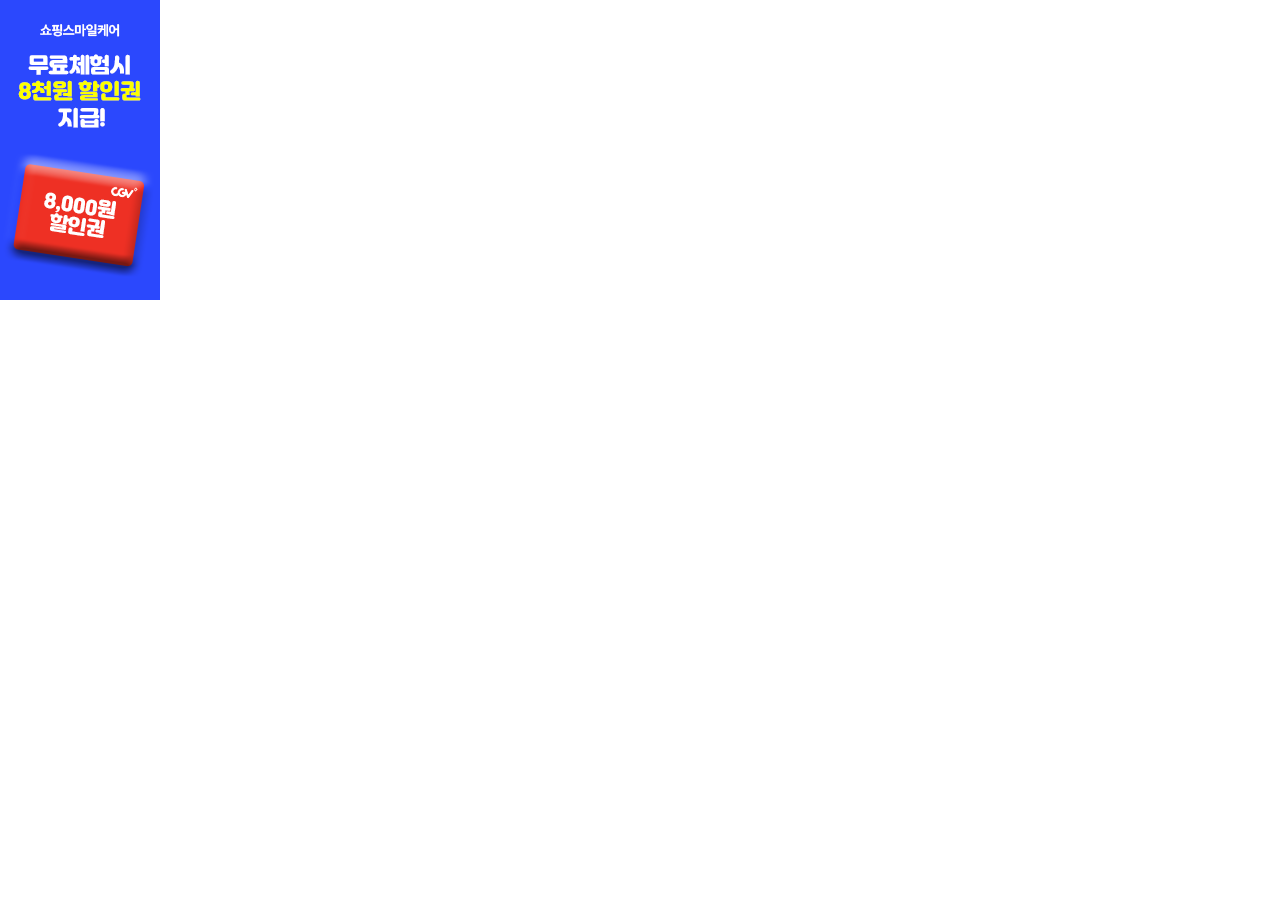
<file: img/search_files/sub@C_Rectangle.html>
<!DOCTYPE html>
<!-- saved from url=(0066)http://ad.cgv.co.kr/NetInsight/html/CGV/CGV_201401/sub@C_Rectangle -->
<html lang="ko"><head><meta http-equiv="Content-Type" content="text/html; charset=UTF-8"><meta name="title" content="AD"></head><body topmargin="0" leftmargin="0" marginwidth="0" marginheight="0" style="background-color:transparent" scroll="no"><!-- 광고물 위치에는 이미지 소재 경로 -->
<!-- 코드 내의 광고텍스트 영역의 대체텍스트 삽입-->
<!-- 기업광고,영화광고에 따른 주석처리 제외, 둘중 하나만 제외 가능. 하단의 광고의 텍스트 맞추기-->
<script>
      if (document.domain.toString().indexOf("cgv.co.kr") != -1) {
         document.domain="cgv.co.kr"; 
     }
//  parent.document.getElementById('C_Rectangle').setAttribute('title', "기업광고-"); //기업광고시 주석 맨앞의 제외
//  parent.document.getElementById('M_Rectangle').setAttribute('title', "영화광고-"); //영화광고시 주석 맨앞의 제외
</script>
<a href="http://ad.cgv.co.kr/click/CGV/CGV_201401/sub@C_Rectangle?ads_id=28302&amp;creative_id=79310&amp;click_id=100238&amp;content_series=&amp;event=" target="_blank"><img src="./160x300.png" width="160" height="300" border="0" alt="광고-쇼핑스마일케어"></a></body></html>
</file>
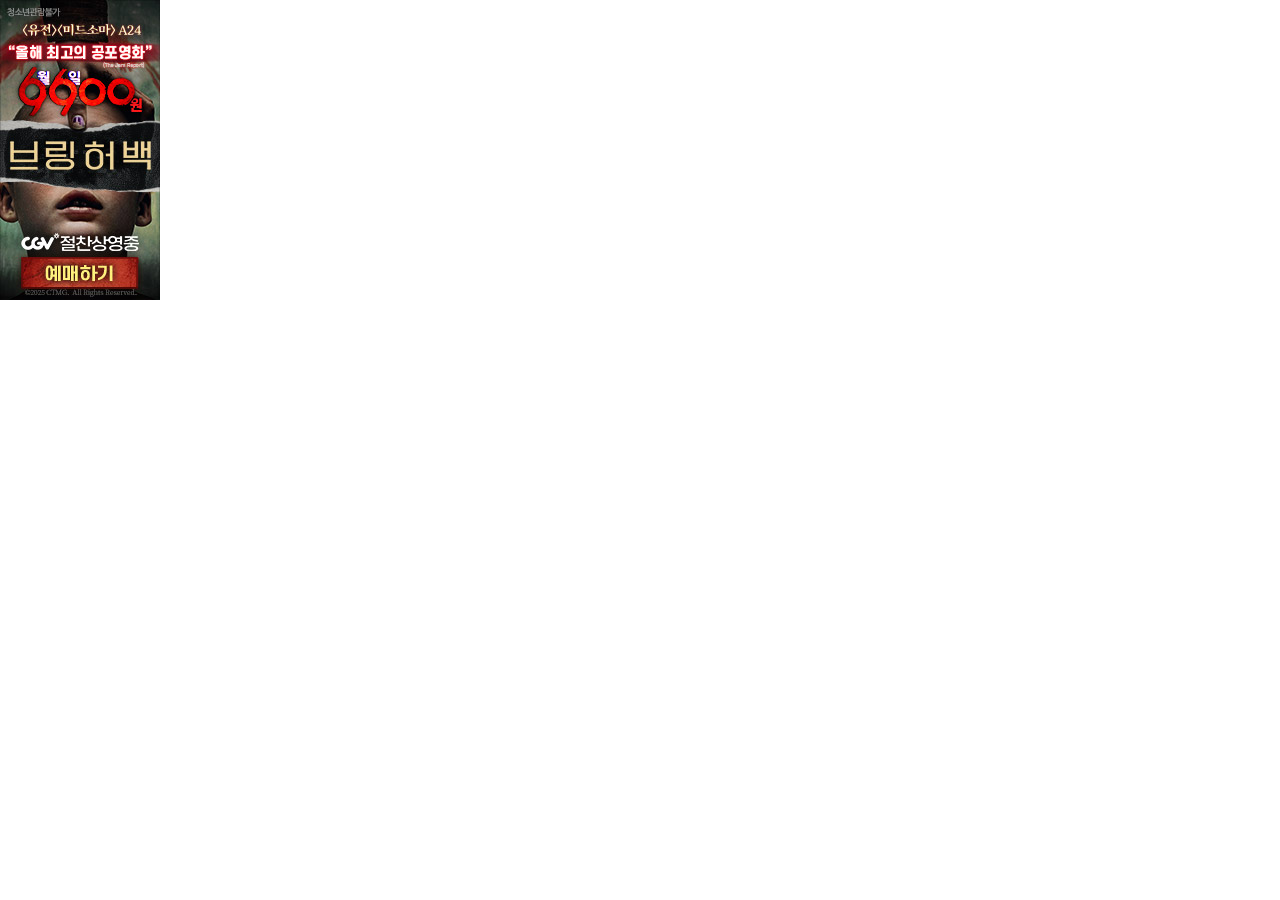
<file: img/search_files/sub@M_Rectangle.html>
<!DOCTYPE html>
<!-- saved from url=(0066)http://ad.cgv.co.kr/NetInsight/html/CGV/CGV_201401/sub@M_Rectangle -->
<html lang="ko"><head><meta http-equiv="Content-Type" content="text/html; charset=UTF-8"><meta name="title" content="AD"></head><body topmargin="0" leftmargin="0" marginwidth="0" marginheight="0" style="background-color:transparent" scroll="no"><!-- 광고물 위치에는 이미지 소재 경로 -->
<!-- 코드 내의 광고텍스트 영역의 대체텍스트 삽입-->
<!-- 기업광고,영화광고에 따른 주석처리 제외, 둘중 하나만 제외 가능. 하단의 광고의 텍스트 맞추기-->
<script>
      if (document.domain.toString().indexOf("cgv.co.kr") != -1) {
         document.domain="cgv.co.kr"; 
     }
//  parent.document.getElementById('C_Rectangle').setAttribute('title', "기업광고-"); //기업광고시 주석 맨앞의 제외
 parent.document.getElementById('M_Rectangle').setAttribute('title', "영화광고-브링 허 백"); //영화광고시 주석 맨앞의 제외
</script>
<a href="http://ad.cgv.co.kr/click/CGV/CGV_201401/sub@M_Rectangle?ads_id=53486&amp;creative_id=82392&amp;click_id=103458&amp;content_series=&amp;event=" target="_blank"><img src="./0606_160x300.jpg" width="160" height="300" border="0" alt="브링 허 백"></a></body></html>
</file>
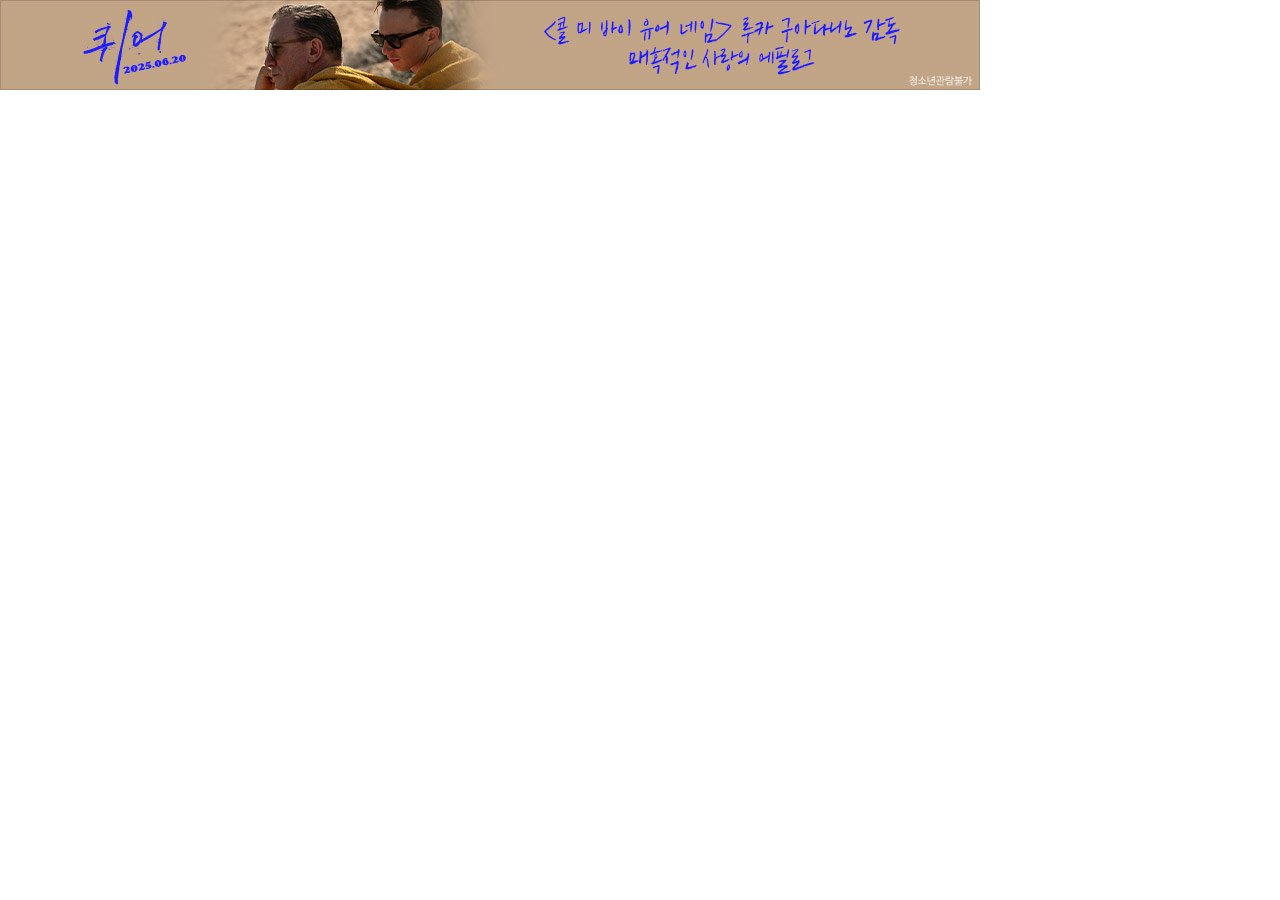
<file: img/search_files/sub@SponsorBar_980.html>
<!DOCTYPE html>
<!-- saved from url=(0069)http://ad.cgv.co.kr/NetInsight/html/CGV/CGV_201401/sub@SponsorBar_980 -->
<html lang="ko"><head><meta http-equiv="Content-Type" content="text/html; charset=UTF-8"><meta name="title" content="AD"></head><body topmargin="0" leftmargin="0" marginwidth="0" marginheight="0" style="background-color:transparent" scroll="no"><!-- 코드 내의 광고텍스트 영역의 대체텍스트 삽입-->
<!-- 기업광고,영화광고에 따른 주석처리 제외, 둘중 하나만 제외 가능. 하단의 광고의 텍스트 맞추기-->
<script>
      if (document.domain.toString().indexOf("cgv.co.kr") != -1) {
         document.domain="cgv.co.kr"; 
     }
//  parent.document.getElementById('Image_text').setAttribute('title', "영화광고-"); //캘러그라피 진행시 맨앞의 주석 제외
 parent.document.getElementById('SponsorBar_980').setAttribute('title', "광고-퀴어"); //스폰서바 980 진행시 맨앞의 주석 제외
//  parent.document.getElementById('SponsorBar_800').setAttribute('title', "광고-"); //스폰서바 800 진행시 맨앞의 주석 제외
//  parent.document.getElementById('Login_bigbanner').setAttribute('title', "기업광고-"); //서브빅배너 진행시 맨앞의 주석 제외
//  parent.document.getElementById('Movie_Selection_R').setAttribute('title', "영화광고-"); //무비셀렉션 우측 진행시 맨앞의 주석 제외
</script>
<a href="http://ad.cgv.co.kr/click/CGV/CGV_201401/sub@SponsorBar_980?ads_id=53540&amp;creative_id=82490&amp;click_id=103557&amp;content_series=&amp;event=" target="_blank"><img src="./980x90.jpg" width="980" height="90" border="0" alt="광고-퀴어"></a></body></html>
</file>
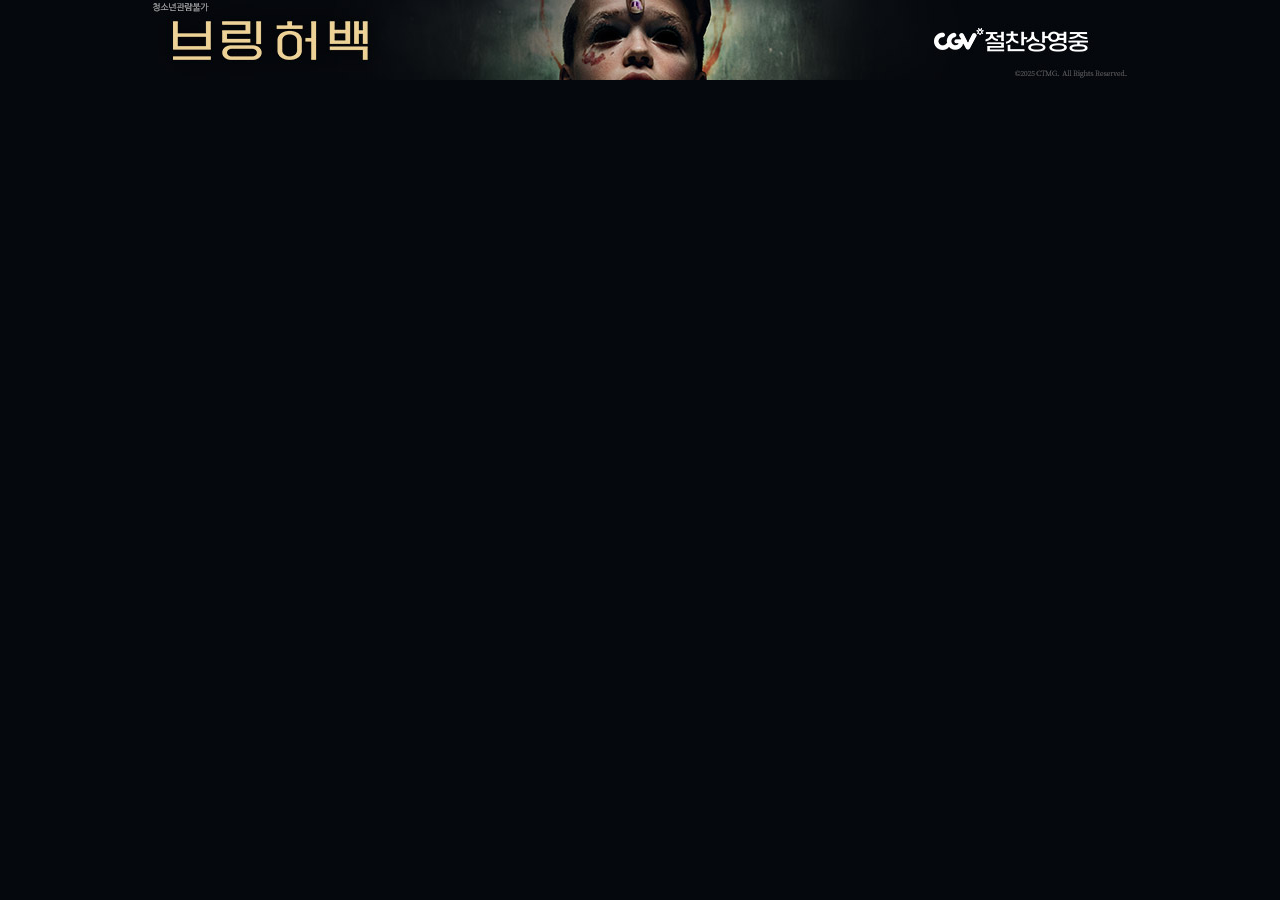
<file: img/search_files/sub@TopBar_EX.html>
<!DOCTYPE html>
<!-- saved from url=(0064)http://ad.cgv.co.kr/NetInsight/html/CGV/CGV_201401/sub@TopBar_EX -->
<html lang="ko"><head><meta http-equiv="Content-Type" content="text/html; charset=UTF-8"><meta name="title" content="AD"></head><body topmargin="0" leftmargin="0" marginwidth="0" marginheight="0" style="background-color:transparent" scroll="no"><!-- 광고물 위치에 이미지경로 / 타입번호 숫자만 입력(1 내부 프로모션 이벤트, 2 외부 영화광고, 3 외부 상품광고)-->
<!-- 광고물 배경색 코드를 background-color: 에 입력 -->
<style>    
    * {background:#05080D;margin:0; padding:0; font-size:0; border:none}  
 </style>
<center>
            <a href="http://ad.cgv.co.kr/click/CGV/CGV_201401/sub@TopBar_EX?ads_id=53483&amp;creative_id=82395&amp;click_id=103461&amp;content_series=&amp;event=" target="_black">
                <img src="./0606_980x80.jpg" alt="" border="0" width="980" height="80">
            </a>
</center></body></html>
</file>
<file: cgv.css>
* {
    box-sizing: border-box;
    margin: 0;
    padding: 0;
    font-family: 'Noto Sans KR', '맑은 고딕', '돋움', Dotum, sans-serif;
}

html {
    height: 100%;
}

body {
    display: flex;
    flex-direction: column;
    white-space: nowrap;
    width: 100%;
    height: 100%;
}

/*   헤더   */
.banner {
    width: 100%;
    height: 80px;
}

.top-banner {
    display: flex;
    justify-content: center;
    align-items: center;
    background-color: black;
}

.top-banner > img {
    width: 980px;
}

.head-wrap {
    display: flex;
    width: 70%;
    height: 160px;
    margin: 0 auto;
    padding-bottom: 20px;
    justify-content: space-between;
}

.head-wrap-left {
    display: flex;
    justify-content: center;
    flex-direction: row;
    align-items: center;   
}

#cgv-logo {
    width: 140px;
    height: 140px;
}

.logo-p {
    font-size: 20px;
    font-weight: 400;
    padding-top: 40px;
    justify-content: center;
    margin-top: 40px;
    white-space: nowrap;
}

.head-wrap-right {
    display: flex;
    justify-content: center;
    flex-direction: row;
    justify-items: center;
    gap: 40px;
}

#login, #signup, #mycgv, #customer {
    display: flex;           
    justify-content: center; 
    align-items: center;    
    flex-direction: column;
}

#login > img, #signup > img ,#mycgv > img , #customer > img{
    height: 40%;
}

.navigator {
    display: flex;
    height: 60px;
    width: 70%;
    margin: 0 auto;
    align-items: center;
    justify-content: space-between;
    border-top: 1px solid rgb(200, 200, 200);;
    border-bottom: 3px solid red;
}

.nav-menu{
    display: flex;
    font-weight: 500;
    font-size: 22px;
    flex-direction: row;
    gap: 50px;
    list-style: none;
}

.menu-btn {
    all: unset;
    background: none;
    border: none;
    padding: 0;
    font: inherit;
    cursor: pointer;
}

.search {
    display: flex;
    justify-content: right;
}

/*   콘텐츠 - daywrap   */
.showtimes-wrap {
    display: flex;
    width: 100%;
    justify-content: center;
    flex-direction: column;
    flex-wrap: 1;
    margin: 0 auto;
    flex-grow: 1;
}

.sect-schedule {
    display: flex;
    width: 100%;
    height: 120px;
    margin: 0px;
    padding: 0;
    justify-content: center;
    align-items: stretch;
    margin-right: 30px;
}

.days-wrap {
    display: flex;
    width: 70%;
    height: auto;
    flex-direction: row;
    align-items: center;
    justify-content: space-between;
    border-bottom: 3px solid black;
    margin: 0 auto;
}

.day {
    display: flex;
    flex-grow: 1;
    justify-content: space-between;
    align-items: center;
    text-align: center;
    box-sizing: border-box;
}
.days {
    display: flex;
    flex-direction: row;
    gap: 30px;
    color: gray;
}

ul {
    display: flex;
    list-style: none;
    margin: 0;
    padding: 0;
}

.day > li {
    display: flex;
    justify-content: center;
    align-items: center;
    width: 100%; 
}

.booking-day {
    font-size: 40px;
    font-weight: 500;
}

.sect-guide {
    display: flex;
    width: 70%;
    margin: 0 auto;
    height: 40px;
    justify-content: flex-start;
    align-items: center;
    gap: 50px;
    border-bottom: 1.5px solid black;
}

.sect-guide > p {
    color: rgb(140, 67, 18);
}

.guide-box {
    display: flex;
    flex-direction: row;
    gap: 30px;
}

.early, .midnight {
    font-size: 18px;
    font-weight: 400;
}


/*   콘텐츠 - showtime-wrap   */

.sect-showtimes {
    box-sizing: border-box;
    display: flex;
    width: 70%;
    margin: 20px auto;
    flex-direction: column;
    overflow-y: auto;
    height: auto;
    flex-grow: 1;   
}

.movie {
    list-style-type: none;
    padding: 0;
    margin: 0;
    display: flex;
    flex-direction: column;
    gap: 10px;
    width: 100%;
    overflow-y: auto;
    box-sizing: border-box;
}

.movie li {
    padding: 5px;
    margin: 5px;
    box-sizing: border-box;
}

.movie > strong {
    font-size: 30px;
}


.now-playing {
    margin-left: 15px;
    margin-right: 3px;
}

.rating-box{
    display: inline-block;
    font-size: 22px;
    font-weight: 900;
    color: white;
    background-color: orange;
    border-radius: 2px;
    padding: 3px 5px;
    margin-right: 5px;
}

.timeline {
    display: flex;
}

.time-line {
    font-weight: 900;
}

.all-showtimes-container {
    display: flex;
    flex-direction: column;
    gap: 10px;
    margin-top: 10px;
    padding-left: 15px;
    border-bottom: 1.5px solid gray;
}

.screen-showtime-group {
    display: flex;
    flex-direction: row;
}

.times-wrapper {
    display: flex;
    flex-wrap: wrap;
    flex-direction: row;
    justify-content: flex-start;
    gap: 0px;
    padding-bottom: 20px;
}

.time-box {
    display: flex;
    width: 90px;
    height: 60px;
    flex-direction: column;
    align-items: center;
    justify-content: center;
    text-align: center;
    cursor: pointer;
    border : 1.5px solid gray;
    position: relative;
}

.time-box.sold-out {
    color: #999; 
    border-color: #ddd; 
    cursor: not-allowed;
}
.time-box.sold-out .remaining-seats {
    color: #999 !important; 
}


/*   화살표 스타일   */
.screen-info-line {
    display: flex;
    align-items: center; 
    margin-bottom: 10px; 
    font-size: 18px; 
    color: #333;
}
.screen-showtime-group::before {
    content: '▶'; 
    font-size: 0.7em; 
    color: #666; 
    margin-right: 5px; 
    display: inline-block; 
}

/*     팝업창     */
.time-box-popup {
    visibility: hidden;
    opacity: 0;       
    position: absolute;
    bottom: 100%;      
    left: 50%;
    transform: translateX(-50%) translateY(-5px);
    width: 120px;  
    height: 200px;
    background-color: white;
    color: white;    
    border: 2px solid #333;
    box-shadow: 0 2px 8px rgba(0, 0, 0, 0.2);
    z-index: 999;    
    padding: 8px 12px;
    text-align: center;
    white-space: nowrap;
    font-size: 0.9em;
    transition: opacity 0.2s ease-in-out, visibility 0.2s ease-in-out, transform 0.2s ease-in-out;
    cursor: default;
}

.time-box:hover .time-box-popup {
    visibility: visible;
    opacity: 1;
    transform: translateX(-50%) translateY(0); 
}


/*    스크롤픽스창    */
.fixdeBtn-wrap {
    display: flex;
    position: fixed;
    height: auto;
    bottom: 80px;
    right: 15%;
    outline-style: none;
    justify-content: right;
    align-items: center;
    padding: 0;
    gap: 10px;
}

.ticket {
    width: 160px;
    height: 60px;
    padding: 16px;
    color: white;
    background-image: linear-gradient(to left, rgb(255, 115, 86), rgb(251, 67, 87));
    box-shadow: 1px 3px 6px 0 rgba(0, 0, 0, 0.3);
    border-radius: 30px;
    transition: right 0.4s;
    font-size: 20px;
    border: none;
    font-weight: 500;
}   

.tothetop {
    display: flex;
    align-items: center;
    justify-content: center;
    position: relative;
    right: 0;
    width: 50px;
    height: 50px;
    background-color: white;
    border: 1px solid black;
    box-shadow: 1px 3px 6px 0 rgba(0, 0, 0, 0.3);
    border-radius: 50%;
    padding: 12px 24px;
    font-size: 24px;
    font-weight: 500;
}


/*    footer    */

.footer {
    width: 70%;
    margin: 200px auto;
    color: gray;
}
</file>
<file: img/search_files/layout.css>
@charset "utf-8";

/* ===========================================
   Grouping Class 
============================================ */
#cgvwrap .cgv-ad-wrap .sect-head-ad,
.head, .im-wrap, 
#contents, 
.foot, 
.sect-smuse, 
.sect-cinfo {position:relative; width:980px; margin:0 auto;}
.head h1, .sect-srh, .sect-booking,.sect-phototicket {position:absolute; z-index:1;}
.cf:before,.cf:after                                                    {content: " "; /* 1 */display: table; /* 2 */}
.cf:after                                                               {clear: both;}
.cf                                                                     {*zoom: 1;}

/* Background */
.sect-service .util li > a, 
.sect-service .gnb li > a, 
.lnb > ul > li > a, 
.sect-service a.showtimes, 
.sect-booking > a, 
.sect-phototicket > a, 
.sect-person li > a, 
.line-v, 
.line-dot, 
.sect-smuse li > a, 
.sect-cinfo .share a, 
.sect-cinfo .logo {overflow:hidden; background-image:url(https://img.cgv.co.kr/r2014/images/sprite/common_sprite_area_v4_2016.png); background-repeat:no-repeat; text-indent:100%; white-space:nowrap;}
.lnb h2, 
.sect-smuse h2, 
.sect-cinfo h2 {font:0px/0 a; visibility:hidden;}
.sect-service h2, 
.im-wrap .lnb > ul > li > a, 
.sect-srh h2, 
.sect-booking h2, 
.sect-booking > a, 
.sect-phototicket h2, 
.sect-phototicket > a, 
.sect-person h2 {font:0px/0 a;}

/* Display:block */
.sect-service > .util li > a, .sect-service > .gnb li > a, .sect-service a.showtimes, .im-wrap .lnb > ul > li > a, .im-wrap > h2 > a, .im-wrap .ad-partner > a,
.sect-booking > a,.sect-phototicket > a, .sect-person li > a, .sect-common li > a, .ciols-movie li > a, .sect-smuse li > a, .policy li a, .sect-cinfo .share a, .sect-bcrumb li > a,
.sect-ad-external > a, .cols-banner .col-hd > a, .sect-showtimes .info-timetable a, .sect-aside-banner .aside-content-btm > a, .sect-aside-banner > .btn-top > a {display:block;}

#cgvwrap {position:relative; width:100%;min-width:1040px}
#cgvwrap #header {background:#fdfcf0 url(https://img.cgv.co.kr/r2014/images/common/bg/bg_header.gif) repeat-x 0 0;} /* 20140620 DanielKim Del height:255px; padding-top:80px; background-position:0 80px; */
#cgvwrap #header > .head {position:relative; z-index:100;}
#cgvwrap #header > .head h1 {top:40px; left:0; width:223px; height:85px; padding:18px 0 0 22px; z-index:110;}
#cgvwrap #header > .head h1 > a {display:block;}

/* S Common */
.fixedBtn_wrap{display:flex; justify-content:flex-end; position:fixed; right:0; bottom:80px; min-height:50px; margin-left:440px; text-align:center; z-index:7}
.fixedBtn_wrap .btn_fixedTicketing{position:absolute; left:auto; right:0px; width:136px; padding:12px 0 14px; font-weight:500; font-size:16px; color:#fff; line-height:1.500em; background-image:linear-gradient(to left, rgb(255, 115, 86), rgb(251, 67, 87)); box-shadow:1px 3px 6px 0 rgba(0, 0, 0, 0.3); border-radius:25px; transition:right 0.4s; opacity:0; pointer-events:none}
.fixedBtn_wrap .btn_gotoTop{display:flex; align-items:center; justify-content:center; position:relative; right:0; width:48px; height:48px; background-color:#fff; border:1px solid #000; box-shadow:1px 3px 6px 0 rgba(0, 0, 0, 0.3); border-radius:50%; opacity:0; pointer-events:none; ; transition:opacity 0.2s}
.fixedBtn_wrap .btn_gotoTop img{width:15px; height:21px}

.fixedBtn_wrap.topBtn .btn_gotoTop{opacity:1; pointer-events:auto; transition:opacity 0.4s}
.fixedBtn_wrap.topBtn .btn_fixedTicketing{right:58px; opacity:1; pointer-events:auto}

@media only screen and (min-width: 1116px) {
	.fixedBtn_wrap{right:50%; margin-right:-548px}
}

/* S > ICON */
.cgvIcon img{width:100%}
.cgvIcon.return{width:15px; height:13px}
.cgvIcon.home{width:17px; height:18px}
.cgvIcon.arrow_6x10{width:6px; height:10px}


/* S > 서버오류 */
/* .error_wrap{} */
.error_wrap .error_server{display:block; width:113px; height:101px; margin:149px auto 0}
.error_wrap .error_server img{width:100%}
.error_wrap .error_comment{display:block; margin-top:30px; font-weight:500; font-size:22px; color:#222; letter-spacing:-0.036em; line-height:1.455em; text-align:center}
.error_wrap .error_comment1{margin-top:10px; font-size:15px; color:#444; line-height:1.333em; text-align:center}
.error_wrap .btn_wrap{align-items:center; justify-content:center}
.error_wrap .btn_wrap .btn_inner_wrap{width:100%; padding:26px 0 35px; text-align:center}
.error_wrap .btn_wrap .btn_inner_wrap .btn_errorStyle{min-width:120px; padding:6px 0 7px; font-size:14px; color:#222; line-height:1.429em; border:1px solid #e1e1e1; border-radius:20px}
.error_wrap .btn_wrap .btn_inner_wrap .btn_errorStyle .return{margin-top:3px; margin-right:10px}
.error_wrap .btn_wrap .btn_inner_wrap .btn_errorStyle .home{margin-right:9px}
.error_wrap .btn_wrap .btn_innerB_wrap{display:block; width:100%; padding:22px 0 128px; font-size:14px; color:#444; line-height:1.429em; border-top:1px solid #d8d8d8; text-align:center}
.error_wrap .btn_wrap .btn_innerB_wrap .btn_errorStyle.full{margin-left:19px; padding:0 10px; color:#444; border:1px solid #d7d7d7; border-radius:5px}
.error_wrap .btn_wrap .btn_innerB_wrap .btn_errorStyle.full .arrow_6x10{margin-top:5px; margin-left:4px; vertical-align:top}

.error_wrap.session{display:flex; align-items:center; justify-content:center; flex-wrap:wrap; flex-direction:column; margin-top:180px}
.error_wrap.session .error_comment{margin-top:19px}
.error_wrap.session .error_comment1{margin-top:9px; font-size:1.462em; line-height:1.474em}
.error_wrap.session .btn_wrap .btn_inner_wrap{padding:19px 0 100px}
.error_wrap.session .btn_wrap .btn_inner_wrap .btn_errorStyle{margin:0; letter-spacing:-0.029em; box-sizing:border-box}




/* E Common */

/* S Header */
	.header{position:relative; z-index:101}
	.header .contents{width:980px; margin:0 auto}
		.header_content{margin-bottom:50px; background-color:#fff; border-bottom:1px solid #eee}
		.header_content .contents{display:flex; justify-content:space-between; padding:30px 6px 25px 5px; background-color:#fff}
		.header_content .contents h1{display:inline-flex; align-items:flex-end; height:53px}
		.header_content .contents h1 a{display:block; float:left; height:100%}
		.header_content .contents h1 a img{display:block; width:auto; height:100%; object-fit:contain}
		.header_content .contents h1 span{font-weight:300; font-size:16px; color:#222; letter-spacing:0.313em; line-height:1.500em}
		.header_content .contents .memberInfo_wrap{display:flex; align-items:center}
		.header_content .contents .memberInfo_wrap li{margin-left:44px; margin-top:2px}
		.header_content .contents .memberInfo_wrap li:first-child{margin-left:0}
		.header_content .contents .memberInfo_wrap li a{display:block; position:relative; padding-bottom:19px}
		.header_content .contents .memberInfo_wrap li a img{width:36px; height:36px}
		.header_content .contents .memberInfo_wrap li a span{position:absolute; bottom:0; left:50%; font-size:13px; color:#666; line-height:1.462em; white-space:nowrap; transform:translate(-50%, 0)}
		.header_content .contents .memberInfo_wrap li.ad_partner{width:136px; height:39px; margin-top:5px}
		.header_content .contents .memberInfo_wrap li.ad_partner + li{margin-left:34px}
		.header_content .contents .memberInfo_wrap li.ad_partner a{width:100%; height:100%; padding-bottom:0}
		.header_content .contents .memberInfo_wrap li.ad_partner a img{width:100%; height:100%}

/* S > GNB
	Description
	- class 'nav' 에 class 'active' 추가시 서브메뉴노출
	- class 'nav' 에 class 'fixed' 추가시 상단고정되며 스타일 변경됨
 */
		.nav{position:absolute; left:0; top:113px; width:100%; padding:5px 0; background-color:#fff}
		.nav:after{content:''; display:block; position:absolute; left:0; top:49px; width:100%; height:2px; background-color:#fb4357}
		.nav:before{content:''; display:block; position:absolute; left:0; bottom:0; width:100%; height:1px; background-color:#a58e8e}
		.nav .contents{position:relative}
		.nav .contents h1{display:none}
			.nav_menu{display:inline-flex}
			.nav_menu > li{width:162px; padding:20px 0}
			.nav_menu > li:first-child{width:137px;}
			.nav_menu > li:first-child .nav_overMenu{padding-left:0}
			.nav_menu > li:first-child .nav_overMenu:before{content:none}
			.nav_menu > li:last-child{width:195px}
			.nav_menu > li:nth-child(2) > h2{left:80px}
			.nav_menu > li:nth-child(3) > h2{left:160px}
			.nav_menu > li:nth-child(4) > h2{left:240px}
			.nav_menu > li:nth-child(5) > h2{left:335px}
			.nav_menu > li:last-child > h2{left:430px}

			.nav_menu > li > h2{position:absolute; top:7px}
			.nav_menu > li > h2 > a{font-weight:500; font-size:16px; color:#222; line-height:1.500em}
			/* .nav_menu > li > h2 > a:hover{text-decoration:underline} */
			.nav_menu > li > h2 > a strong{font-weight:700; color:#fb4357}
				.nav_overMenu{display:none; position:relative; margin-bottom:8px; padding:25px 0 0 25px}
				.nav_overMenu:before{content:''; position:absolute; left:0; top:45px; display:block; width:1px; height:250px; background-color:#eee; opacity:0.8}
				.nav_overMenu h3{height:auto; margin:0; line-height:1em; text-align:left; background-image:none}
				.nav_overMenu a:hover{text-decoration:underline}
				.nav_overMenu dt{padding-top:18px}
				.nav_overMenu dt a{font-weight:700; font-size:14px; color:#222; line-height:1.429em}
				.nav_overMenu dt + dd{margin-top:8px}
				.nav_overMenu dd a{font-weight:400; font-size:14px; color:#666; line-height:2.143em}
				.nav_overMenu dd a.arrowR:after{content:''; display:inline-flex; align-self:center; width:5px; height:9px; margin-left:4px; background:transparent url('./../images/common/ico/arrowR_5x9.png') center/5px 9px scroll no-repeat}


			.totalSearch_wrap{display:inline-flex; position:absolute; right:0; top:7px; padding:0 36px 0 10px}
			.totalSearch_wrap:before{content:''; position:absolute; left:0; top:2px; width:1px; height:20px; background-color:#cacaca}
			.totalSearch_wrap:after{content:''; position:absolute; right:0; top:2px; width:1px; height:20px; background-color:#cacaca}
			.totalSearch_wrap label{display:block}
			.totalSearch_wrap label input[type="text"]{width:180px; height:auto; padding:0 0 0 7px; font-size:16px; color:#222; line-height:1.500em; border:none}
			.totalSearch_wrap .btn_totalSearch{display:block; position:absolute; right:10px; top:-1px; ; width:26px; height:26px; font-size:0; line-height:0; background:transparent url('./../images/common/ico/search.png') center center/26px scroll no-repeat}

			.totalSearch_wrap.active .totalSearchAutocomplete_wrap{display:block}

			

			.totalSearchAutocomplete_wrap{display:none; position:absolute; left:0; top:43px; width:100%; min-width:238px; background-color:#fff; border:1px solid #e1e1e1; border-radius:5px; box-shadow:0 2px 9px 0 rgba(0, 0, 0, 0.1)}
				.totalSearchAutocomplete_list{padding:16px 22px; border-bottom:1px solid #f4f4f4}
				.totalSearchAutocomplete_list dt{font-weight:500; font-size:16px; color:#222; line-height:1.500em}
				.totalSearchAutocomplete_list dt + dd{margin-top:5px}
				.totalSearchAutocomplete_list dd a{font-size:14px; color:#222; line-height:2.214em}
				.totalSearchAutocomplete_list dd a strong{font-weight:400; color:#fb4357}

				.btn_totalSearchAutocomplete_close{float:right; margin:4px 13px 9px; padding-right:15px; font-size:12px; color:#666; line-height:1.417em; background:transparent url('./../images/common/btn/autocompleteClose.png') right center/11px scroll no-repeat}

		.nav.active .nav_overMenu{display:block}

			.nav_menu:has(*:focus-within) .nav_overMenu{display:block !important}

		.nav.fixed{position:fixed; top:0px; min-width:1040px; padding:10px 0}
		.nav.fixed:after{top:0; bottom:auto; height:60px; background-image:linear-gradient(to right, rgb(215, 67, 87), rgb(241,79,58) 59%, rgb(239, 100, 47)); z-index:1}
		.nav.fixed .contents{z-index:2}
		.nav.fixed .contents h1{display:block; position:absolute; left:0; top:1px; width:70px; height:32px; z-index:3}
		.nav.fixed .contents h1 a{display:block} 
		.nav.fixed .contents h1 a img{width:100%; height:100%}
		.nav.fixed .contents .nav_menu > li:first-child > h2{left:120px}
		.nav.fixed .contents .nav_menu > li:nth-child(2) > h2{left:200px}
		.nav.fixed .contents .nav_menu > li:nth-child(3) > h2{left:280px}
		.nav.fixed .contents .nav_menu > li:nth-child(4) > h2{left:360px}
		.nav.fixed .contents .nav_menu > li:nth-child(5) > h2{left:455px}
		.nav.fixed .contents .nav_menu > li:last-child > h2{left:550px}
		.nav.fixed .contents .nav_menu > li > h2 > a{color:#fff}
		.nav.fixed .contents .nav_menu > li > h2 > a strong{color:#fff}
		.nav.fixed .contents .totalSearch_wrap:before,
		.nav.fixed .contents .totalSearch_wrap:after{background-color:#000; opacity:0.2}
		.nav.fixed .contents .totalSearch_wrap label input[type="text"]{color:#fff; background-color:transparent}
		.nav.fixed .contents .totalSearch_wrap .btn_totalSearch{background:transparent url('./../images/common/ico/search_w.png') center center/26px scroll no-repeat}
		.nav.fixed .contents .totalSearchAutocomplete_wrap{position:absolute; left:0; top:49px}
/* E Header */

/* Header AD Area */
#cgvwrap .cgv-ad-wrap {width:100%; height:80px; z-index:101} /* 20140620 position:absolute; top:0; left:0; Del */
#cgvwrap .cgv-ad-wrap .sect-head-ad {width:100%; height:80px; margin:0 auto; text-align:center;}
.sect_txt_banner {height:80px;background:#fefcef}
.sect_txt_banner iframe,.sect_txt_banner .inner {display:block;width:980px;height:80px;margin:0 auto}
iframe#TopBanner {margin: 0 auto;display:block}
.adreduce {position:relative;height:80px;margin:0 auto}
.adextend {position: absolute;left: 50%;top: 0px;z-index: 1000;margin: 0 auto;width: 980px;margin-left: -490px;}


/* 서비스 메뉴 영역 */
.sect-service > .util li > a > span,
.sect-service > .gnb li > a > span {visibility:hidden;}

.sect-service {overflow:hidden; position:relative; height:30px;}
.sect-service > .util {float:left;}
.sect-service > .util > li, .sect-service > .gnb > li, .im-wrap .lnb li {float:left;}
.sect-service > .util li {border-right:1px solid #ddd;}
.sect-service > .util li:first-child {border-left:1px solid #ddd;}
.sect-service > .util li > a {padding:0 10px; line-height:30px;}
.sect-service > .util li > a.app {width:74px; height:30px; background-position:10px -714px;}
.sect-service > .util li > a.like {width:44px; height:30px; background-position:-85px -714px;}
.sect-service > .util li > a.frugal {width:85px; height:30px; background-position:-151px -714px;}
.sect-service > .util li > a.insta {width:60px; height:30px; background-position:-263px -714px;}
.sect-service > .gnb {float:right; margin:0; text-align:left;}
.sect-service > .gnb li {background:url(./../images/common/bg/bg_v_line.gif) no-repeat 0 50%;}
.sect-service > .gnb li:first-child {margin-left:0; background-image:none;}
.sect-service > .gnb li > a {padding:0 10px; line-height:30px;}
.sect-service > .gnb li > a.login {width:29px; background-position:10px 9px;}
.sect-service > .gnb li > a.logout {width:43px; background-position:-521px 9px;}
.sect-service > .gnb li > a.join {width:39px; background-position:-42px 9px;}
.sect-service > .gnb li > a.mycgv {width:39px; background-position:-103px 9px;}
.sect-service > .gnb li > a.vip {width:62px; background-position:-170px 9px;}
.sect-service > .gnb li > a.club {width:53px; background-position:-254px 9px;}
.sect-service > .gnb li > a.customer {width:38px; background-position:-328px 9px;}
.sect-service > .gnb li > a.showtimes {width:106px; padding-right:0; background-position:-388px 9px;}

/* 주메뉴 영역 */
.im-wrap {position:relative; z-index:100; height:50px; padding-top:69px;}
.im-wrap > h2 {position:absolute; top:28px; left:50%; width:428px; height:31px; margin-left:-214px; text-align:center;}
.im-wrap .lnb {width:376px; margin:0 auto; clear:both;} /* 이벤트&컬쳐 : width:376px; 이벤트 / 컬쳐 : width:440px; */
.im-wrap .lnb > ul > li {position:relative; height:35px;}
.im-wrap .lnb > ul > li:first-child {margin-left:0;}
.im-wrap .lnb > ul > li.on .sub-wrap {display:block;}
.im-wrap .lnb > ul > li.booking {margin-left:25px;}
.im-wrap .lnb > ul > li.theaters {margin-left:25px;}
.im-wrap .lnb > ul > li.event {margin-left:40px;}
.im-wrap .lnb > ul > li.culture {margin-left:40px;}
.im-wrap .lnb > ul > li.giftshop {margin-left:55px;}
.im-wrap .lnb > ul > li.movie > a, 
.im-wrap .lnb > ul > li.event > a, 
.im-wrap .lnb > ul > li.theaters > a, 
.im-wrap .lnb > ul > li.giftshop > a, 
.im-wrap .lnb > ul > li.booking > a,
.im-wrap .lnb > ul > li.culture > a {height:17px; text-align:center;}
.im-wrap .lnb > ul > li.movie > a {width:60px; background-position:13px -28px;}
.im-wrap .lnb > ul > li.booking > a {width:60px; background-position:-77px -28px;}
.im-wrap .lnb > ul > li.theaters > a {width:60px; background-position:-166px -28px;}
.im-wrap .lnb > ul > li.event > a {width:47px; background-position:-272px -28px;}
.im-wrap .lnb > ul > li.culture > a {width:90px; background-position:-517px -28px;}
.im-wrap .lnb > ul > li.giftshop > a {width:62px; background-position:-379px -28px;}

.im-wrap .lnb .sub-wrap {display:none; position:absolute; top:31px; z-index:100; width:164px; padding:3px; background:url(https://img.cgv.co.kr/r2014/images/common/bg/bg_smenu.png) repeat-y 0 0;}
.im-wrap .lnb > ul > li.movie > .sub-wrap {left:-56px;}
.im-wrap .lnb > ul > li.booking > .sub-wrap {left:-56px;}
.im-wrap .lnb > ul > li.theaters > .sub-wrap {left:-56px;}
.im-wrap .lnb > ul > li.event > .sub-wrap {left:-40px;}
.im-wrap .lnb > ul > li.culture > .sub-wrap {left:-37px;}

.im-wrap .lnb .sub-wrap > .smenu {padding:20px 15px; border:2px solid #828282;}
.im-wrap .lnb .sub-wrap > i {display:block; position:absolute; top:-10px; left:50%; width:19px; height:10px; margin-left:-9px; background:url(https://img.cgv.co.kr/r2014/images/common/ico/ico_smenu_arrow.png) no-repeat 0 0;}
.im-wrap .lnb .sub-wrap > .smenu li {margin-top:15px;}
.im-wrap .lnb .sub-wrap > .smenu li:first-child {margin-top:0;}
.im-wrap .lnb .sub-wrap > .smenu li > a {display:block; width:130px; color:#fff; font-weight:500; font-size:13px; line-height:15px;}
.im-wrap .lnb .sub-wrap > .smenu li > a:hover, 
.im-wrap .lnb .sub-wrap > .smenu li > a:focus, 
.im-wrap .lnb .sub-wrap > .smenu li.on > a {background:url(https://img.cgv.co.kr/r2014/images/common/ico/ico_smenu_hand.png) no-repeat 100% 1px; color:#fb4357;}
.im-wrap .lnb .sub-wrap > .smenu li.last {padding-top:15px; border-top:2px solid #828282;}

/* 통합검색 영역 */
.sect-srh {top:65px; left:749px; width:141px; height:24px;}
.sect-srh input[type='text'] {width:100px; height:22px; padding:0 34px 0 5px;}
.sect-srh > fieldset {position:relative;}
.sect-srh > fieldset button {position:absolute; top:0; right:0; width:31px; height:24px; background-color:#fb4357; background-image:none; color:#fff; font-weight:500; font-size:11px; line-height:24px; text-align:center;}
*+html .sect-srh > fieldset button {top:8px;}

/* 헤더 광고 영역 */
.im-wrap .ad-partner {position:absolute; top: 16px;left: 754px;}
.im-wrap .ad-partner > iframe,
.im-wrap .ad-partner > a,
.im-wrap .ad-partner > a > img {width: 133px;height: 42px;display: block;background:#FEF8DC;}

/* 예매 영역 */
.sect-booking {top:10px; right:0px;}
.sect-booking > a {width:86px; height:99px; background-position:0 -319px;}
/* 퀵메뉴 포토티켓 영역 */
.sect-phototicket {top:-10px; right:-1px;}
.sect-phototicket > a {width:91px; height:86px; background-position:-364px -305px;}
/* 개인화 영역 */
.sect-person {width:980px; height:80px; margin:8px auto 9px; padding:9px 0 15px; background:url(https://img.cgv.co.kr/r2014/images/common/bg/bg_com_line.png) repeat-x 0 100%; clear:both}
.sect-person > ul > li {float:left; position:relative; border-left:1px solid #231d1d}
.sect-person > ul > li:first-child {border-left:0;}
.sect-person > ul > li > a {width:161px; height:80px;}
.sect-person > ul > li > a.week {background-position:15px -89px;}
.sect-person > ul > li > a.theater {background-position:-128px -88px;}
.sect-person > ul > li > a.event {background-position:-270px -89px;}
.sect-person > ul > li > a.special {background-position:-413px -90px;}
.sect-person > ul > li > a.movielog {background-position:24px -196px;}
.sect-person > ul > li > a.ticket {background-position:-142px -197px;}
.sect-person > ul > li > a.dc {background-position:-324px -196px;}
.sect-person > ul > li > a.collage {background-position:-510px -196px;}
.sect-person > ul > li > a.arthouse {background-position:-510px -197px;background-image:url(http://img.cgv.co.kr/R2014/images/sprite/common_sprite_area_v2.png)}
.sect-person > ul > li > a.phototicket {background-position:-587px -88px;background-image:url(http://img.cgv.co.kr/R2014/images/sprite/common_sprite_area_v3.png)}

/* ===========================================
   Contents Area 
============================================ */
#contaniner {/*overflow:hidden;*/ position:relative; width:100%; z-index:7}
#contaniner.bg-bricks {background:url(https://img.cgv.co.kr/r2014/images/common/bg/bg_c_bricks.png) repeat-x 0 29px}
#contaniner .contents{width:980px; height:100%; margin:0 auto}



#contents {clear:both; padding-bottom:50px;}
.linemap-wrap {width:100%; background-color:#f1f0e5; border-bottom:1px solid #cacac0;}
.linemap-wrap .sect-linemap {position:relative; width:980px; height:28px; margin:0 auto;}
.linemap-wrap .sect-linemap > .sect-bcrumb {position:relative;}
.linemap-wrap .sect-linemap > .sect-bcrumb ul > li,
.linemap-wrap .sect-linemap li {float:left;}
.linemap-wrap .sect-linemap > .sect-bcrumb ul > li {margin-left:12px; padding-left:20px; background:url(https://img.cgv.co.kr/r2014/images/common/ico/ico_arrow.png) no-repeat 0 50%; font-size:12px;}
.linemap-wrap .sect-linemap > .sect-bcrumb ul > li:first-child {margin-left:0; padding-left:0; background:none;}
.linemap-wrap .sect-linemap > .sect-bcrumb ul > li:first-child > a > img {margin-top:5px;}
.linemap-wrap .sect-linemap > .sect-bcrumb ul > li > a,
.linemap-wrap .sect-linemap > .sect-special ul > li > a {display:block; color:#222; font-size:12px; line-height:28px}
.linemap-wrap .sect-linemap > .sect-bcrumb ul > li strong{color:#222; text-decoration:underline; line-height:28px;font-weight:500;}
.linemap-wrap .sect-linemap > .sect-bcrumb ul > li.last{color:#222; font-size:12px; text-decoration:underline; line-height:28px;font-weight:500;}
*+html .linemap-wrap .sect-linemap > .sect-bcrumb img {margin-top:-4px;}
.linemap-wrap .sect-linemap > .sect-special {overflow:hidden; position:absolute; top:0; right:0;}
.linemap-wrap .sect-linemap > .sect-special ul > li {padding:0 10px; border-right:1px solid #acaca3;}
.linemap-wrap .sect-linemap > .sect-special ul > li:first-child {border-left:1px solid #acaca3;}
.linemap-wrap .sect-linemap > .sect-special ul > li > a {color:#666; font-weight:500; font-size:11px; text-align:center;}

/* 7월 28- 8월 31일 특별관 클럽 이벤트용 CSS 주석제거로 사용가능, 8.31이후로는 css삭제*/
/* .linemap-wrap .sect-linemap > .sect-special ul li:first-child+li a, 노원 town 추가로 인해 주석처리함 0617 */
.linemap-wrap .sect-linemap > .sect-special ul li a.specialclub {
    background: url(https://img.cgv.co.kr/r2014/images/common/ico/ico_club_service.png) no-repeat 100% 50%;
    padding-right:25px;
text-align: left;

}
.linemap-wrap .sect-linemap > .sect-special ul li.dsr_btn +li a {color:#666;background:none;padding: 0 20px; width: auto; text-align: center;}
/*141114 포토티켓 추가*/
.linemap-wrap .sect-linemap > .sect-special ul > li a.photi {
	background: url(http://img.cgv.co.kr/R2014/images/common/ico/ico_photi.png) no-repeat 100% 50%;
	padding-right:25px;
}

/* ===========================================
   Footer Area 
============================================ */
/* #footer{background:url(https://img.cgv.co.kr/r2014/images/common/bg/bg_footer_com.gif) repeat-x 0 100%;} */
#footer .sect-ad {width:auto; height:240px; text-align:center;}
#footer .sect-ad iframe {width:100%; height:240px;display:block;}
#footer .foot {padding:0 0 147px; width:100%; height:auto;}
.sect-smuse {overflow:hidden; width:100%; border-top:1px solid #949494; border-bottom:1px solid #949494;}
.sect-smuse > ul {width:980px; margin:0 auto;}
.sect-smuse li {padding:10px 0;}
.sect-smuse li, .sect-cinfo li {float:left;}
.sect-smuse li {margin-left:32px;}
.sect-smuse li:first-child {margin-left:0;}
.sect-smuse li > a {height:44px;}
.sect-smuse li > a.dx {width:49px; background-position:0 -768px;}
.sect-smuse li > a.imax {width:59px; background-position:-74px -768px;}
.sect-smuse li > a.screenx {width:88px; background-position:-159px -768px;}
.sect-smuse li > a.spherex {width:76px; background-position:-273px -768px;}
.sect-smuse li > a.soundx {width:72px; background-position:-379px -768px;}
.sect-smuse li > a.tempur {width:55px; background-position:-480px -768px;}
.sect-smuse li > a.gold {width:84px; background-position:-567px -768px;}
.sect-smuse li > a.cine {width:89px; background-position:-679px -768px;}
.sect-smuse li > a.cinema {width:86px; background-position:0 -826px;}
.sect-smuse li > a.kids {width:70px; background-position:-113px -826px;}
.sect-smuse li > a.cinenforet {width:120px; background-position:-207px -826px;}

.sect-cinfo {padding-top:28px;}
/* .foot .sect-cinfo{} */
/* Common Css : sect-cinfo */
.sect-cinfo .familysite, .sect-cinfo .share, .sect-cinfo .logo {position:absolute;}

.sect-cinfo .policy {width: auto;letter-spacing:0px; margin:0 -11px;}
.sect-cinfo .policy li {background:url(https://img.cgv.co.kr/r2014/images/common/bg/bg_li_vline2.gif) no-repeat 0 1px;}
.sect-cinfo .policy li:first-child {background-image:none;}
/* .sect-cinfo .policy li:first-child > a:first-child {padding-left:0;} */
.sect-cinfo .policy li > a {padding:0 6px; font-weight:500; font-size:13px; color:#444444; text-decoration:none; vertical-align:middle;letter-spacing:-1px}
.sect-cinfo .policy li > a.empha-red {color:#e7612e;}

.sect-cinfo .familysite {bottom:22px; right:0;}
.sect-cinfo .familysite select {width:140px; background:transparent; border:1px solid #999;}
.sect-cinfo .familysite button[type='button'] {width:29px; height:29px; background-color:#666; color:#fdfcf0; font-family:verdana, sans-serif; font-size:10px; font-weight:bold; text-align:center;}

.sect-cinfo .share {position:absolute; display:inline-block; right:182px; top:63px;}
.sect-cinfo .share a {float:left; width:34px; height:34px; margin-left:2px;}
.sect-cinfo .share a:first-child {margin-left:0;}
.sect-cinfo .share a.facebook {background-position:-509px -429px;}
.sect-cinfo .share a.twitter {background-position:-551px -429px;}
.sect-cinfo .share a.instagram {background-position:-593px -429px;}

.sect-cinfo .logo {top:65px; left:0; width:90px; height:43px; background-position:-145px -319px;}


.foot .sect-cinfo .address {padding:20px 0 0 108px; font-size:12px; color:#555555;}
.sect-cinfo .address address {font-style:normal; height:12px;}
.sect-cinfo .address p {margin-top:4px;}
.sect-cinfo .address p.vl > span {display:inline-block; padding-left:5px; margin-left:5px; height:12px; border-left:1px solid #c0c0c0;}
.sect-cinfo .address p.vl > span:first-child {padding-left:0; margin-left:0; border-left:0;}
.sect-cinfo .address p.copyright {position:absolute; right:0; bottom:0; font-family:Helvetica, verdana, sans-serif; font-size:11px;}
.sect-cinfo .address .btn_goFtc{margin-left:2px;vertical-align:2px}

/* Mobile Version View */
.mobile-foot-wrap {
	width:100%;
	margin:0 auto; 
	padding:10px 0; 
	background: #fdfcf0; /* Old browsers */
	background: -moz-linear-gradient(top, #fdfcf0 22%, #efe5c2 101%); /* FF3.6+ */
	background: -webkit-gradient(linear, left top, left bottom, color-stop(22%,#fdfcf0), color-stop(101%,#efe5c2)); /* Chrome,Safari4+ */
	background: -webkit-linear-gradient(top, #fdfcf0 22%,#efe5c2 101%); /* Chrome10+,Safari5.1+ */
	background: -o-linear-gradient(top, #fdfcf0 22%,#efe5c2 101%); /* Opera 11.10+ */
	background: -ms-linear-gradient(top, #fdfcf0 22%,#efe5c2 101%); /* IE10+ */
	background: linear-gradient(to bottom, #fdfcf0 22%,#efe5c2 101%); /* W3C */
	filter: progid:DXImageTransform.Microsoft.gradient( startColorstr='#fdfcf0', endColorstr='#efe5c2',GradientType=0 ); /* IE6-9 */
	text-align:center;
}
.mobile-foot-wrap a {
	display:inline-block; 
	width:auto; 
	height:54px; 
	padding-right:50px; 
	background:url(https://img.cgv.co.kr/r2014/images/common/ico/ico_mobile_arrow.gif) no-repeat 100% 50%; 
	color:#333; 
	font-weight:500; 
	font-size:50px; 
}

/* S Footer */
footer{min-width:1040px; padding:0 0 14px; background-color:#f8f8f8}
footer .policy_list{display:flex; justify-content:space-between; max-width:980px; margin:0 auto; padding:23px 0; border-bottom:1px solid #ebebeb}
footer .policy_list li a{font-weight:500; font-size:13px; color:#666; line-height:1.462em}
footer .policy_list li a:hover{text-decoration:underline}
footer .policy_list li a strong{font-weight:700; color:#222; text-decoration:underline}
footer .company_info_wrap{display:flex; justify-content:space-between; align-items:flex-end; max-width:980px; margin:0 auto; padding:23px 0}
	.company_info{font-size:12px; color:#666; line-height:1.667em}
	.company_info address{font-style:normal}
	.company_info .company_info_list{display:flex}
	.company_info .company_info_list dt:after{content:':'; padding:0 4px}
	.company_info .company_info_list dt ~ dt:before{content:'·'; padding:0 8px 0 4px}
	.company_info .company_info_list dd a{text-decoration:underline}

	footer .familysite_wrap{position:relative; }
	footer .familysite_wrap label{position:absolute; left:0; top:0; width:calc(100% - 38px); height:100%; font-size:0; line-height:0}
	footer .familysite_wrap select{position:relative; height:34px; font-size:12px; color:#666; line-height:34px; border:none; background-color:transparent; border:1px solid #d8d8d8}
	footer .familysite_wrap select option.familysiteTitle{display:none}
	footer .familysite_wrap .btn_familysite{display:inline-flex; justify-content:center; align-items:center; width:36px; height:34px; margin-left:-1px; font-size:14px; color:#fff; line-height:1.429em; background-color:#9e9e9e; vertical-align:top}
/* E Footer */
/* ===========================================
   Slider Modules
============================================ */
.sect-common, .cols-movie {overflow:hidden; width:980px;}
.sect-common {height:450px; margin-top:25px}
.cols-movie {height:388px;}

.slider {overflow:hidden; position:relative; z-index:1; width:100%; height:100%;}
.slider > button[type='button'] {position:absolute; background-image:url(https://img.cgv.co.kr/r2014/images/sprite/sprite_btn.png); background-repeat:no-repeat; font:0/0 a; zoom:1;}
.slider > .btn-prev, 
.slider > .btn-next, 
.slider > .btn-prev.dim, 
.slider > .btn-next.dim {overflow:hidden; top:50%; width:26px; height:52px; text-indent:100%; white-space:nowrap; margin-top:-26px;}
.slider > .btn-prev {left:19px; background-position:0 -97px;}
.slider > .btn-prev.dim {background-position:0 -155px;}
.slider > .btn-next {right:19px; background-position:-30px -97px;}
.slider > .btn-next.dim {background-position:-30px -155px;}
/* .slider ul {clear:both;} */
/* .slider li - item으로 대체 */

.slider .item-wrap {float:left;}
*+html .slider .item-wrap {display:inline;}
.slider button[type='button'] {z-index:20;}
.slider button[type='button'].btn-pause, 
.slider button[type='button'].btn-play, 
.slider .item-wrap > button[type='button'] {overflow:hidden; position:absolute; top:415px; width:13px; height:13px; background:url(https://img.cgv.co.kr/r2014/images/sprite/sprite_icon.png) no-repeat 0 -90px; text-indent:100%; white-space:nowrap;}
.slider .item-wrap button[type='button'].on {background-position:-16px -90px;}
.slider .item-wrap > .item {position:absolute; z-index:5; text-align:center;}
.slider .item-wrap.on > .item {z-index:10;}
.slider .item-wrap.move > .item {z-index:15;}
.slider .item-wrap.on > .item > a {display:block;}
.slider .item-wrap > .item .ico-play {top:50%; left:50%; width:66px; height:66px; margin:-33px 0 0 -33px; background-position: -121px -21px;}

/* .slider .item-wrap > button[type='button'] {display:none;} */
.slider button[type='button'].btn-play {left:534px; background-position:-32px -90px;}
.slider button[type='button'].btn-pause {left:551px; background-position:-48px -90px;}

/* 포토 나오는 슬라이더  */
.layer-wrap{ position:absolute; top:50%; left:50%; z-index:200;}
.layer-contents{ width: 980px; height: 506px;}
.layer-contents .slider{ overflow:visible;}
.layer-contents	.slider button[type='button'].btn-next{ right:-40px;}
.layer-contents	.slider button[type='button'].btn-prev{ left:-40px}
.layer-contents	.slider .item{ position:absolute; display:inline-block; text-align:center; background:#000000; white-space:normal;}
.layer-contents	.slider .item:before{ content:'';  display:inline-block; height:100%; vertical-align:middle;}
.layer-contents	.slider .item img{ width:auto; height:auto; max-width:100%; max-height:100%;}
*+html .layer-contents .slider .item{ background:none;}
.layer-contents .slider + .btn-close{ top:-23px; right:40px;}
/* 큐레이터 오디오파일재생 팝업 */
.wrap-audio{ position:relative; width:100%; height:100%; padding:15px 7px; background:#000000; }
.wrap-audio > h5:first-child{ margin-bottom:10px; font-size:13px; color:#cccccc; padding:0;}
.wrap-audio > .audio-contents{ width:340px; height:224px; border:1px solid #cccccc; }
.wrap-audio > .audio-contents > p{ height:175px; background:url('https://img.cgv.co.kr/r2014/images/common/bg/bg_txt_sound.gif') 50% 50% no-repeat; font:0/0 a; zoom:1;}
.wrap-audio > h5{ padding:15px 20px 10px; font-size:11px; color:#cccccc;}
.wrap-audio > textarea { width:320px; height:130px; border:1px solid #4b4b4b; background:#000000; color:#cccccc; font-size:11px;}
.wrap-audio + .btn-close { top:55px; right:20px;}


.now-showing, .now-showing h4, .now-showing a.link-reservation {position:absolute;}
.now-showing {bottom:0; z-index:20; width:733px; height:78px; background:url(https://img.cgv.co.kr/r2014/images/common/bg/bg_now_showing.png) no-repeat 0 0;}
.now-showing h4 {top:32px; left:22px;}
.now-showing dl {margin:19px 0 0 177px;}
.now-showing dl dt {color:#fffdf1; font-weight:500; font-size:15px;}
.now-showing dl dt > a, .now-showing a.link-reservation {background-image:url(https://img.cgv.co.kr/r2014/images/sprite/sprite_btn.png); background-repeat:no-repeat;}
.now-showing dl dt > a {overflow:hidden; display:inline-block; width:20px; height:19px; margin-left:10px; background-position:-50px -62px; text-indent:100%; white-space:nowrap;}
.now-showing dl dd {margin-top:10px; color:#fffdf1; font-size:12px;}
.now-showing a.link-reservation {display:block; width:62px; height:62px; top:8px; right:8px; background-position:-158px 0;}

/* Movie Selection Slider Type */
.cols-movie .col-slider {float:left; width:733px; height:388px;}
.cols-movie .col-slider > iframe {width:733px; height:388px;}
.cols-movie .col-ad {float:right; width:240px; height:388px;}
.cols-movie .col-ad > iframe {width:240px; height:388px;}

/* ===========================================
   Global Css
============================================ */

/* Heading Css (only) */
h3 {height:41px; margin:30px 0 15px; background:url(https://img.cgv.co.kr/r2014/images/common/bg/bg_h3_line.jpg) repeat-x 0 50%; line-height:41px; text-align:center; font-weight:500;}
h3 > img { padding:0 8px}
h3.sub{ height:auto; background-position:0 17px;}
h3.sub > span{ display:block; margin-top:3px; background-position:0 17px; font-size:17px; color:#333333; }
h3.sub > span > strong{ color:#c62422;}

/* Heading Css (combo) */
.tit-heading-wrap {position:relative; height:60px; padding-top:30px; border-bottom:3px solid #241d1e;}
.tit-heading-wrap > h3 {display:inline-block; position:relative; height:inherit; margin:0; background-image:none; color:#222; font-weight:500; font-size:36px; text-align:left; vertical-align:middle;}
*+html .tit-heading-wrap > h3 { display:inline;}
.tit-heading-wrap > h3 + a {display:inline-block;}
.tit-heading-wrap > .submenu {position:absolute; top:48px; right:0;}
.tit-heading-wrap > .submenu > ul {overflow:hidden;}
.tit-heading-wrap > .submenu > ul:after {content:''; clear:both; display:block;}
.tit-heading-wrap > .submenu > ul > li {float:left; margin-left:15px;}
.tit-heading-wrap > .submenu > ul > li:first-child {margin-left:0;}
.tit-heading-wrap > .submenu > ul > li > a {display:inline-block; padding-left:13px; font-weight:500; font-size:14px;}
.tit-heading-wrap > .submenu > ul > li.on > a,
.tit-heading-wrap > .submenu > ul > li > a:hover,
.tit-heading-wrap > .submenu > ul > li > a:focus {background:url(https://img.cgv.co.kr/r2014/images/common/ico/ico_arrow07.png) no-repeat 0 3px; color:#fb4357;}

.tit-heading-wrap .sect-sorting { display:inline-block; margin-top:0;}
/* Sorting Css */
.sect-sorting {position:relative;margin-top:20px; text-align:right;}
.sect-sorting .nowshow {position:absolute;left:0;top:0}
.sect-sorting > select {padding:3px 5px;}
.sect-sorting > select option {height:23px; line-height:23px;}


/* ===========================================
   Main Css
============================================ */
.sect-event { min-height:200px; margin-bottom:30px; padding-bottom:30px; border-bottom:3px solid #241d1e;}
.sect-event ul {margin-top:16px; clear:both;}
.sect-event li {float:left; margin-left:6.6px;}
.sect-event li:first-child {margin-left:0;}
.sect-event iframe {width:980px; height:200px;}

.cols-banner {overflow:hidden;}
.cols-banner .col-ad, .cols-banner .col-hd, .cols-banner .col-collage {float:left;}
.cols-banner .box-com {width:228px; height:261px; padding:3px; border:3px solid #241d1e;}
.cols-banner .box-com .box-inner {width:226px; height:259px; border:1px solid #241d1e; text-align:center;}
.cols-banner .box-com .box-inner iframe,
.cols-banner .box-com .box-inner a {display:block; width:226px; height:259px;}
.cols-banner .col-hd {position:relative; width:486px; height:273px; margin:0 7px;}
.cols-banner .col-hd .tit-hd {position:absolute; width:486px; height:92px; padding-top:12px; background:url(https://img.cgv.co.kr/r2014/images/common/bg/bg_hdtrailor_bar.png) no-repeat 0 0; text-align:center;}
.cols-banner .col-hd button[type='button'] {overflow:hidden; position:absolute; width:66px; height:66px; top:50%; left:50%; margin:-33px 0 0 -33px; background:url(https://img.cgv.co.kr/r2014/images/sprite/sprite_icon.png) no-repeat -121px -21px; text-indent:100%; white-space:nowrap;}

/* ===========================================
   New Notice Css
============================================ */
.sect-notice-info {position:relative; height:35px; margin-top:10px; border-bottom:1px solid #222; line-height:35px;}
.sect-notice-info h3,
.sect-notice-info a {float:left; vertical-align:middle;}
.sect-notice-info h3 {height:35px; margin:0 15px 0 0; padding:0 0 0 26px; background:url(https://img.cgv.co.kr/r2014/images/common/ico/ico_notice.png) no-repeat  1px 50%; color:#333; font-size:15px; line-height:35px;}
.sect-notice-info a {overflow:hidden; display:block; width:730px; text-overflow:ellipsis; white-space:nowrap;}
.sect-notice-info span {display:block; position:absolute; top:0; right:0; color:#222; font-size:12px;}
.sect-notice-info .sect-notice-list                                     {position:absolute;top:0;left:90px;width:880px;height:35px;overflow:hidden}
.sect-notice-info ul li                                                 {position:relative;width:880px}


/* ===========================================
   Aside Banner Css
============================================ */
.sect-aside-banner {width:116px; text-align:left;}
.sect-aside-banner .aside-content-top {padding-top:10px; background:url(https://img.cgv.co.kr/r2014/images/common/bg/bg_aside_banner_top.png) no-repeat 0 0;}
.sect-aside-banner .aside-content-btm {padding:0 7px 10px; background:url(https://img.cgv.co.kr/r2014/images/common/bg/bg_aside_banner_bottom.png) no-repeat 0 100%;}
.sect-aside-banner > .btn-top > a {width:116px; height:72px; background:url(https://img.cgv.co.kr/r2014/images/common/btn/btn_top.png) no-repeat 0 0;}
.sect-aside-banner > .btn-top > a > span {visibility:hidden;}


/* ===========================================
   Showtimes Module
============================================ */
h4.tit-showtime {padding-bottom:18px; color:#333; font-size:31px; text-align:left;}
.showtimes-wrap {width:800px;}

/* Showtimes Common Css */
.showtimes-wrap .early {padding-left:18px; background-position:0 -176px;}
.showtimes-wrap .midnight {padding-left:13px; background-position:0 -195px;}
.showtimes-wrap .early, .showtimes-wrap .midnight, .showtimes-wrap .ico_script, .sect-city li > a, /* .sect-guide .descri-timezone p, */ 
.descri-info li > a, .sect-showtimes .col-theater {font-weight:500;}
.showtimes-wrap .early, .showtimes-wrap .midnight, .descri-info > ul  > li > a 
{background-image:url(https://img.cgv.co.kr/r2014/images/sprite/sprite_icon.png); background-repeat:no-repeat;}
.showtimes-wrap .early, 
.showtimes-wrap .midnight, 
.showtimes-wrap .early, 
.showtimes-wrap .midnight, 
.showtimes-wrap .ico_script,
.descri-info > ul  > li > a, 
.sect-showtimes .info-timetable a > em {color:#333;}
.sect-showtimes .info-timetable a > span {color:#2275a4; font-weight:500;}
.sect-schedule li > .day a {width:77px; height:48px;}
.sect-city li > a, .sect-schedule li > .day a, .descri-info > ul  > li > a {display:block;}
.sect-schedule li:first-child, .sect-guide .descri-timezone li:first-child, .sect-guide .descri-info > ul  > li:first-child {margin-left:0;}
.showtimes-wrap .ico_script > em {width:10px;height:10px;display:inline-block;*display:inline;border:2px solid #ff6c00;vertical-align:middle;margin-right:4px;margin-bottom:1px;}
/* .showtimes-wrap .ico_script > span{} */

.showtimes-wrap.eng .sect-guide {padding-left:0;}
.showtimes-wrap.eng .descri-timezone,
#contents.eng .descri-info .viewgrade {font-size:11px; letter-spacing:-0.5px;}


/* 영화 타입 선택 */
.sect-movie-type{ margin-bottom:30px; padding:20px 0; border-top:2px solid #2b2b2b;border-bottom:2px solid #2b2b2b;}
.sect-movie-type:after{ content:''; clear:both; display:block;}
*+html .sect-movie-type{ zoom:1;}
.sect-movie-type > h4{ float:left; width:150px; padding-left:16px;  color:#333333; font-size:17px;}
.sect-movie-type > ul{ float:left; width:600px; padding-left:30px;border-left:2px solid #dfddd3;}
.sect-movie-type > ul:after{ content:''; clear:both; display:block;}
*+html .sect-movie-type> ul{ zoom:1;}
.sect-movie-type > ul > li{ float:left; width:270px; height:29px; margin:2px 13px 2px 0;}
.sect-movie-type > ul > li > a{ display:block; padding-left:9px; color:#222222; font-size:14px; font-weight:500; line-height:29px;white-space:nowrap; text-overflow:ellipsis; overflow:hidden;}
.sect-movie-type > ul > li:hover, .sect-movie-type > ul > li.on{ background:url('https://img.cgv.co.kr/r2014/images/common/bg/bg_movielist.png') 0 0 no-repeat;}
.sect-movie-type > ul > li:hover a, .sect-movie-type > ul > li.on a{ color:#ffffff;}


/* 도시 선택 */
.sect-city {height:44px; border-top:3px solid #241D1E; line-height:44px;}
.sect-city li {float:left; margin:0 8px;}
.sect-city li > a {padding:0 16px; color:#666; font-size:13px;}
.sect-city li.on > a, .sect-city li > a:focus {color:#333; background:url(https://img.cgv.co.kr/r2014/images/common/ico/ico_arrow02.png) no-repeat 50% 100%;}

/* 일 선택 */
.showtimes-wrap .sect-schedule {width:100%; height:111px; border-top:3px solid #241d1e;}
.showtimes-wrap .slider {position:relative; /*width:640px;*/ height:48px; padding:12px 80px;}
.showtimes-wrap .slider .item-wrap {display:none; overflow:hidden; height:48px;}
.showtimes-wrap .slider .item-wrap > .item {position:static;}
.showtimes-wrap .slider .item-wrap.on {display:block}
.showtimes-wrap .slider > button[type='button'] {position:absolute; top:27px; width:54px; height:19px; margin:0; font:0/0 a; background-image:url(https://img.cgv.co.kr/r2014/images/sprite/sprite_btn.png); background-repeat:no-repeat; zoom:1;}
.showtimes-wrap .slider > button[type='button'].btn-prev {left:0px; background-position:-117px -174px;}
.showtimes-wrap .slider > button[type='button'].btn-next {right:0px; background-position:-117px -155px;}
.showtimes-wrap .slider > button[type='button'].btn-prev.dim {background-position:-61px -155px;}
.showtimes-wrap .slider > button[type='button'].btn-next.dim {background-position:-61px -174px;}
.showtimes-wrap .slider li {float:left; margin-left:2px;}
.showtimes-wrap .slider li > .day {position:relative; width:77px; height:48px; color:#717171;}
.showtimes-wrap .slider li > .day span, .showtimes-wrap .slider li > .day em, .showtimes-wrap .slider li > .day strong {position:absolute; font-weight:300; font-size:11px;}
.showtimes-wrap .slider li > .day span {top:14px; left:8px;}
.showtimes-wrap .slider li > .day em {top:28px; left:15px;}
.showtimes-wrap .slider li > .day strong {top:8px; left:31px; font-family:verdana, sans-serif; font-size:32px; line-height:32px;}
.showtimes-wrap .slider li.on > .day {background:#fff url(https://img.cgv.co.kr/r2014/images/sprite/sprite_btn.png) no-repeat -61px -97px;}
.showtimes-wrap .slider li.on > .day > a {height:48px;}
*+html .showtimes-wrap .slider li.on > .day > a {cursor:pointer;}
.showtimes-wrap .slider li.on > .day span, .showtimes-wrap .slider li.on > .day em, .showtimes-wrap .slider li.on > .day strong {color:#000;}

/* 조조,심야,안내 */
.sect-guide {position:relative; height:37px; padding:0 0 0 13px;  border-top:2px solid #474746; border-bottom:1px solid #474746; line-height:37px;}
.sect-guide .descri-timezone ul {float:left;}
.sect-guide .descri-timezone ul:after {clear:none;}
.sect-guide .descri-timezone li, .descri-info > ul  > li {float:left; position:relative; margin-left:15px;}
.sect-guide .descri-timezone p {float:left; margin-left:20px; color:#794624;}
.descri-info {position:absolute; top:12px; right:6px;}
.descri-info > ul > li > a {height:13px; padding-left:18px; background-position:0 -158px; line-height:13px;}
/* .descri-info > ul > li > a.priceinfo{} */
.descri-info > ul > li > a.priceinfo + .layer-wrap{ left:-506px; top:-80px;}
.descri-info > ul > li > a.priceinfo + .layer-wrap .pop_contents{ height:500px; overflow-y:auto;}
.descri-info > ul > li > a.priceinfo + .layer-wrap .sect-price .tbl-list .col01{ width:80px;}
.descri-info > ul > li > a.priceinfo + .layer-wrap .sect-price .tbl-list .col02{ width:80px;}
/* .descri-info > ul > li > a.viewgrade{} */
.descri-info > ul > li > a.viewgrade + .layer-wrap{ left:-608px; top:30px;}
.descri-info.theater2 {top:89px;right:6px;z-index:4000}

#movie_review_list_container a.view_review_detail_popup + .layer-wrap{ left:50%; top:-100px; margin-left:-375px;}
#movie_review_list_container a.view_review_detail_popup + .layer-wrap .layer-contents{ width:745px; height:auto;}
#movie_review_list_container a.view_review_detail_popup + .layer-wrap .pop-contents{ max-height:400px; overflow-x: hidden; overflow-y:auto; white-space:pre;word-wrap: break-word;}
#movie_review_list_container a.view_review_detail_popup + .layer-wrap .pop-contents > div{ margin-bottom:20px;}
#movie_review_list_container a.view_review_detail_popup + .layer-wrap .pop-contents *{white-space:normal;}
#movie_review_list_container a.view_review_detail_popup + .layer-wrap .pop-contents img{ max-width:100%;}

/* 영화관 및 일정 리스트 */
/* .sect-showtimes {} */
.sect-showtimes > ul > li {padding:40px 0; border-top:1px solid #474746;}
.sect-showtimes > ul > li.nodata {text-align:center;}
.sect-showtimes > ul > li.nodata strong {color:#222; font-size:13px;}
.sect-showtimes > ul > li:first-child {border-top:0 none;}
.sect-showtimes > ul > li:after {content:''; clear:both; display:block;}
.sect-showtimes > ul > li {zoom:1;}
.sect-showtimes .col-theater, .sect-showtimes .col-times {float:left;}
.sect-showtimes .col-theater {width:97px; padding:14px 0 0 14px; color:#000; font-size:16px; line-height:1.2em;}
.sect-showtimes .col-times {position:relative; margin-left:14px; padding-left:26px;}
.sect-showtimes .col-times > .info-movie {vertical-align:middle;}
.sect-showtimes .col-times > .info-movie strong {margin-right:5px; color:#000; font-size:16px;}

.sect-showtimes .col-times > .info-movie .round { line-height:16px; vertical-align:top;}
.sect-showtimes .col-times > .info-movie .round.red{ font-family:Verdana, Geneva, sans-serif; font-weight:bold;}
.sect-showtimes .col-times .cgvIcon.etc{position:absolute; top:-2px; left:-1px}
/* .sect-showtimes .col-times .ico-grade {top:-2px; left:-1px;} */

/* 영화관 정보 */
.sect-showtimes .type-hall {margin-top:10px; padding-top:10px;}
.sect-showtimes .type-hall:after, .sect-showtimes .info-hall:after {content:''; clear:both; display:block;}
.sect-showtimes .type-hall, .sect-showtimes .info-hall {zoom:1;}
.sect-showtimes .type-hall:first-child {margin-top:0; border-top:0 none;}
.sect-showtimes .info-hall {clear:both; margin-bottom:5px; padding-left:16px; background:url(https://img.cgv.co.kr/r2014/images/common/ico/ico_arrow03.png) no-repeat 2px 50%;}
.sect-showtimes .info-hall li {float:left; padding:0 8px; background:url(https://img.cgv.co.kr/r2014/images/common/bg/bg_li_vline.gif) no-repeat 0 50%; color:#333; font-weight:500; font-size:11px; line-height:17px;}
.sect-showtimes .info-hall li:first-child {padding-left:0; background-image:none;}

/* Screen Type */
.sect-showtimes .type-hall .screentype,
.sect-mycgv-cancle .screentype,
.cols-mycgv-booking .lst-item .box-contents .screentype {display:inline-block;}
.sect-showtimes .type-hall .screentype span,
.sect-showtimes .type-hall .screentype a,
.sect-mycgv-cancle .screentype span,
.sect-mycgv-cancle .screentype a,
.cols-mycgv-booking .lst-item .box-contents .screentype span,
.cols-mycgv-booking .lst-item .box-contents .screentype a {width:82px; height:17px; background:url(https://img.cgv.co.kr/r2014/images/sprite/sprite_screentype02.png) no-repeat 0 0; font:0/0 a; vertical-align:middle;}
.cols-mycgv-booking .lst-item .box-contents .screentype span {width:82px; height:17px; background:url(https://img.cgv.co.kr/r2014/images/sprite/sprite_screentype02.png) no-repeat 0 0; font:0/0 a; vertical-align:middle; zoom:1;}
.sect-showtimes .type-hall .screentype .gold,
.sect-mycgv-cancle .screentype .gold,
.cols-mycgv-booking .lst-item .box-contents .screentype .gold {background-position:-99px 0;}
.sect-showtimes .type-hall .screentype .imax,
.sect-mycgv-cancle .screentype .imax,
.cols-mycgv-booking .lst-item .box-contents .screentype .imax {background-position:-99px -18px;}
.sect-showtimes .type-hall .screentype .forDX,
.sect-mycgv-cancle .screentype .forDX,
.cols-mycgv-booking .lst-item .box-contents .screentype .forDX {background-position:-99px -36px;}
.sect-showtimes .type-hall .screentype .cine,
.sect-mycgv-cancle .screentype .cine,
.cols-mycgv-booking .lst-item .box-contents .screentype .cine {background-position:-99px -126px;}
.sect-showtimes .type-hall .screentype .collage,
.sect-mycgv-cancle .screentype .collage,
.cols-mycgv-booking .lst-item .box-contents .screentype .collage {background-position:-99px -235px;}
.sect-showtimes .type-hall .screentype .soundX,
.sect-mycgv-cancle .screentype .soundX,
.cols-mycgv-booking .lst-item .box-contents .screentype .soundX {background-position:-99px -144px;}

.sect-showtimes .type-hall .screentype .arthouse,
.sect-mycgv-cancle .screentype .arthouse,
.cols-mycgv-booking .lst-item .box-contents .screentype .arthouse {background-position:-99px -272px;}

.sect-showtimes .type-hall .screentype .sphereX,
.sect-mycgv-cancle .screentype .sphereX,
.cols-mycgv-booking .lst-item .box-contents .screentype .sphereX {background-position:-99px -291px;}

.sect-showtimes .type-hall .screentype .tempurCinema,
.sect-mycgv-cancle .screentype .tempurCinema,
.cols-mycgv-booking .lst-item .box-contents .screentype .tempurCinema {background-position:-99px -310px;}

.sect-showtimes .type-hall .screentype .screenX,
.sect-mycgv-cancle .screentype .screenx,
.cols-mycgv-booking .lst-item .box-contents .screentype .screenx {background-position:-99px -162px;}

.sect-showtimes .type-hall .screentype .skybox,
.sect-mycgv-cancle .screentype .skybox,
.cols-mycgv-booking .lst-item .box-contents .screentype .skybox {background-position:-99px -367px;}

.sect-showtimes .type-hall .screentype .cineliving,
.sect-mycgv-cancle .screentype .cineliving,
.cols-mycgv-booking .lst-item .box-contents .screentype .cineliving {background-position:-99px -386px;}

.sect-showtimes .type-hall .screentype .fordx_scrx,
.sect-mycgv-cancle .screentype .fordx_scrx,
.cols-mycgv-booking .lst-item .box-contents .screentype .fordx_scrx {background-position:-99px -405px;}

.sect-showtimes .info-timetable em, .sect-showtimes .info-timetable span {color:#888;}
.sect-showtimes .info-timetable em {display:block; font-family:verdana, sans-serif; font-size:12px; font-weight:bold;}
.sect-showtimes .info-timetable span {display:inline-block; font-size:11px;}

.sect-showtimes .info-timetable > ul > li {float:left; position:relative; width:70px; height:36px; margin-right:-1px; padding-top:5px; border:1px solid #cbcabe; line-height:1.4; text-align:center;}
.sect-showtimes .info-timetable > ul > li > a > .timeset {display:none; position:absolute; top:-1px; left:0; z-index:100;} 
.sect-showtimes .info-timetable > ul > li.on > a > .timeset,
.sect-showtimes .info-timetable > ul > li > a:hover > .timeset, 
.sect-showtimes .info-timetable > ul > li > a:focus > .timeset {display:block;}
.sect-showtimes .info-timetable > ul > li .timeset > .start-time {display:inline-block; width:68px; height:39px; border:2px solid #333;}
.sect-showtimes .info-timetable > ul > li .timeset > .end-time {display:inline-block; position:absolute; top:-30px; left:4px; width:63px; height:24px; background-color:#fff; border:1px solid #333; color:#333; font-weight:500; font-size:12px; line-height:26px; text-align:center;}
.sect-showtimes .info-timetable > ul > li .timeset > .end-time > i {position:absolute; left:50%; bottom:-6px; width:10px; height:6px; margin-left:-5px; background:url(https://img.cgv.co.kr/r2014/images/common/ico/ico_endtime_arrow.png) no-repeat 50% 0;}
/* 영문자막 */
.sect-showtimes .info-timetable > ul > li.script {border:2px solid #ff6c00;}
.sect-showtimes .info-timetable > ul > li.script:hover {border:2px solid #333;}
.sect-showtimes .info-timetable > ul > li.script > a > .timeset {left:-1px}
.sect-showtimes .info-timetable > ul > li .timeset > .start-time {border:none}

.sect-showtimes .info-timetable > ul > li .minimap{display:block;position:absolute;height:25px;right:35px;bottom:0;background-color:#333;overflow:hidden;box-shadow:inset 2px 2px 2px 0 rgba(0, 0, 0, 0.4);width:200px;height:200px}
.sect-showtimes .info-timetable > ul > li .minimap.opened{height:auto;}
.sect-showtimes .info-timetable > ul > li .minimap .mini_header{position:relative;padding-right:12px;height:25px;line-height:24px;text-align:center;color:#e8e8e8;font-size:10px;font-weight:bold;font-family:Verdana, Geneva, Arial, Helvetica, sans-serif;cursor:pointer;}
.sect-showtimes .info-timetable > ul > li .minimap .mini_header span{position:absolute;top:12px;right:7px;width:7px;height:4px;background:url(http://img.cgv.co.kr/CGV_RIA/Ticket/image/reservation/common/tabmenu_arrow_white.png) no-repeat;}
.sect-showtimes .info-timetable > ul > li .minimap.opened .mini_header span{top:11px;background-image:url(http://img.cgv.co.kr/CGV_RIA/Ticket/image/reservation/common/tabmenu_arrow_white2.png);}
.sect-showtimes .info-timetable > ul > li .minimap .mini_container{margin:5px;margin-top:0;position:relative;}
.sect-showtimes .info-timetable > ul > li .minimap .mini_container .mini_screen{position:absolute;top:0;width:100%;height:15px;line-height:15px;font-size:10px;text-align:center;background:url(http://img.cgv.co.kr/CGV_RIA/Ticket/image/reservation/step2/screen_bg.png) repeat-x left;}
.sect-showtimes .info-timetable > ul > li .minimap .mini_container .mini_seats{position:absolute;top:30px;right:15px;left:15px;bottom:15px;}
.sect-showtimes .info-timetable > ul > li .minimap .mini_container .mini_exits{position:absolute;top:15px;right:0;bottom:0;left:0;}
.sect-showtimes .info-timetable > ul > li .minimap .mini_container .mini_seat{position:absolute;left:0;right:0;display:block;width:4px;height:4px;}
.sect-showtimes .info-timetable > ul > li .minimap .mini_container .mini_seat span{display:block;width:3px;height:3px;background-color:#8e8e8e;}
.sect-showtimes .info-timetable > ul > li .minimap .mini_container .mini_seat.sweet span{background-color:#d9486e;}
.sect-showtimes .info-timetable > ul > li .minimap .mini_container .mini_seat.veat span{background-color:#13295f;}
.sect-showtimes .info-timetable > ul > li .minimap .mini_container .mini_seat.fourd span{background-color:#74501c;}
.sect-showtimes .info-timetable > ul > li .minimap .mini_container .mini_seat.wide span{background-color:#0b5741;}
.sect-showtimes .info-timetable > ul > li .minimap .mini_container .mini_seat.couple span{background-color:#794491;}
.sect-showtimes .info-timetable > ul > li .minimap .mini_container .mini_seat.handicap span{background-color:#7cae39;}
.sect-showtimes .info-timetable > ul > li .minimap .mini_container .mini_seat.reserved span{background-color:#4f4f4f;}
.sect-showtimes .info-timetable > ul > li .minimap .mini_container .mini_seat.cinekids span{background-color:#2782b1;}
.sect-showtimes .info-timetable > ul > li .minimap .mini_region{display:none;position:absolute;top:10px;left:20px;width:50px;height:50px;cursor:pointer;}
.sect-showtimes .info-timetable > ul > li .minimap.opened .mini_region{display:block;}
.sect-showtimes .info-timetable > ul > li .minimap .mini_region span{display:block;position:absolute;left:0;right:0;top:0;bottom:0;border:1px solid #fff;}
.sect-showtimes .info-timetable > ul > li .minimap .mini_exit{display:none;position:absolute;width:8px;height:8px;background:url(http://img.cgv.co.kr/CGV_RIA/Ticket/image/reservation/step2/seat_icons.png) no-repeat;background-position:-100px -50px;}
.sect-showtimes .info-timetable > ul > li .minimap.opened .mini_exit{display:block;}
.sect-showtimes .info-timetable > ul > li .minimap .mini_exit.br{bottom:1px;right:20px;background-position:-175px -50px;}
.sect-showtimes .info-timetable > ul > li .minimap .mini_exit.bl{bottom:1px;left:20px;background-position:-175px -50px;}
.sect-showtimes .info-timetable > ul > li .minimap .mini_exit.tr{top:4px;right:20px;background-position:-100px -50px;}
.sect-showtimes .info-timetable > ul > li .minimap .mini_exit.tl{top:4px;left:20px;background-position:-100px -50px;}
.sect-showtimes .info-timetable > ul > li .minimap .mini_exit.cr{top:40%;right:3px;background-position:-125px -50px;}
.sect-showtimes .info-timetable > ul > li .minimap .mini_exit.cl{top:40%;left:3px;background-position:-150px -50px;}
.col-detail .totaldiv {position:absolute}
.info-noti {padding:12px 0 0 16px; border-top:2px solid #474746;}
.theater_minimap {position:absolute; background-color:#fff; border:3px solid #000; z-index:4000}        
.theater_minimap span.arr {position:absolute;left:50%;margin-left:-7px;bottom:-13px;width:15px;height:13px;background:url(http://img.cgv.co.kr/r2014/images/common/bg/bg_arrow04.png) no-repeat 0 0}
.theater_minimap .data_txt {padding:5px 10px;border-bottom:1px solid #ddd;text-align:center;}
.theater_minimap .data_txt p {font-weight:500;}
.theater_minimap .data_txt p.txt1 {font-size:12px;color:#000}
.theater_minimap .data_txt p.txt2 {font-size:11px}    
.theater_minimap .theater_time {font-size:10px;font-style:normal;font-weight:500;color:#000;text-align:center;padding:5px 0}
.theater_minimap .map_area {position:relative;border-bottom:1px solid #ddd;}
.theater_minimap .mini_container {position:relative;margin:0 auto;padding:0 20px;margin:0 auto;}
.theater_minimap .mini_container .mini_screen {text-align:center;padding-top:2px;text-decoration:underline;font-size:9px;font-family:Tahoma,Verdana,sans-serif}
.theater_minimap .mini_container .mini_seats {position:absolute;top:24px;left:35px}
.theater_minimap .mini_container .mini_seat {position: absolute;left: 0;right: 0;display: block;width: 4px;height: 4px;}
.theater_minimap .mini_container .mini_seat span {display: block;width: 3px;height: 3px;background-color: #8e8e8e;}
.theater_minimap .mini_container .mini_seat.reserved span {background-color: #dadada;}

/* ===========================================
   Favority CGV Module
============================================ */

/* 극장별 상영시간표 */
.favorite-wrap {position:relative; width:874px;height: 400px;padding: 60px 53px 0;background:url(https://img.cgv.co.kr/r2014/images/common/bg/bg_showtimes_favorite.gif) no-repeat 0 0;}
.favorite-wrap .tab-menu,
.subtitles-wrap .tab-menu {position:absolute;top: 11px;width:874px;}
.favorite-wrap .sect-favorite {position:relative; width:676px; height:49px; padding-left:198px;}
.favorite-wrap .sect-favorite h4 {position:absolute; top:14px; left:33px; padding:0; font:0/0 a; zoom:1;}
.favorite-wrap .sect-favorite li {float:left; margin-left:2px; padding:2px; border:2px solid #6e6c6d;}
.favorite-wrap .sect-favorite li:first-child {margin-left:0;}
.favorite-wrap .sect-favorite li > a {display:block; overflow:hidden; text-overflow:ellipsis; white-space:nowrap; position:relative; display:block; width:107px; height:39px; border:1px solid #6e6c6d; color:#fff; font-weight:500; font-size:11px; line-height:39px; text-align:center;}
.favorite-wrap .sect-favorite li > a > span {position:absolute; top:0; right:2px; font-family:verdana, sans-serif; line-height:1;}
.favorite-wrap .sect-favorite li > a > span > em {font:0/0 a; zoom:1;}
.favorite-wrap .sect-favorite > button[type='button'] {overflow:hidden; position:absolute; top:0; left:794px; width:49px; height:49px; background:#636162 url('https://img.cgv.co.kr/r2014/images/common/btn/btn_plus.gif') 0 0 no-repeat ; border:2px solid #6e6c6d; line-height:49px; text-indent:100%; white-space:nowrap; text-align:center;}
.favorite-wrap .sect-favorite > button[type='button'].setting {background:#636162 url(https://img.cgv.co.kr/r2014/images/common/ico/icon_setting02.png) no-repeat 50% 50%}

.favorite-wrap .sect-city {height: 42px;margin-top: 18px;border-top:2px solid #727171;border-bottom:2px solid #727171;}
.favorite-wrap .sect-city > ul {position:relative;}
.favorite-wrap .sect-city > ul > li > a {padding:0 19px;color:#dbdbdb;font-size:14px;line-height: 42px;text-align:center;}
.favorite-wrap .sect-city > ul .area {display:none; position:absolute;top:50px;left:10px;width:854px;}
.favorite-wrap .sect-city > ul > li.on .area {display:block;}
.favorite-wrap .sect-city > ul > li * li {margin:6px 20px 0 0;}
.favorite-wrap .sect-city > ul > li * li > a {position:relative; padding:0;font-size:12px;color:#b9b9b9;line-height: 31px;text-align:left;}
.favorite-wrap .sect-city > ul > li * li > a:before {
	display:inline-block; content:''; width:1px; height:12px; background:#b9b9b9;
	position:absolute; right:-11px; top:50%; margin-top:-6px;
}
.favorite-wrap .sect-city > ul > li * li:last-child > a:before {display:none;}

.favorite-wrap .sect-city > ul > li * li.on > a,
.favorite-wrap .sect-city > ul > li * li.on > a:hover,
.favorite-wrap .sect-city > ul > li * li.on > a:focus {background:none;}
.favorite-wrap .sect-city ul > li.on > a,
.favorite-wrap .sect-city ul > li a:hover,
.favorite-wrap .sect-city ul > li a:focus {color:#fff !important;}

/* 영화별 상영시간표 */
.favorite-wrap .cols-movies {zoom:1; margin-top:20px;}
.favorite-wrap .cols-movies:after {content:''; clear:both; display:block;}
.favorite-wrap .cols-movies h3 {display:none;}
.favorite-wrap .col-movie, .favorite-wrap .col-movie-lst, .favorite-wrap .box-movie-type {float:left;}
.favorite-wrap .col-movie {margin-right:22px;}
.favorite-wrap .col-movie .box-image img {width:185px; height:260px;}
.favorite-wrap .col-movie .box-contents {width:185px}
.favorite-wrap .col-movie .box-contents > span,
.favorite-wrap .col-movie .box-contents > span > span {display:block;}
.favorite-wrap .col-movie .box-contents > span > span {margin-top:2px;}
.favorite-wrap .col-movie .box-contents > span > em {display:inline;}
.favorite-wrap .col-movie .box-contents {margin-top:10px; color:#bdbdbb; font-weight:500; font-size:12px;}
.favorite-wrap .col-movie-lst {overflow:hidden; width:325px; height:287px;}
.favorite-wrap .col-movie-lst ul > li {margin-bottom:1px;}
.favorite-wrap .col-movie-lst ul > li > a .ico-grade {display:inline-block; position:static; margin-right:6px; vertical-align:middle;}
.favorite-wrap .col-movie-lst ul > li > a {display:block; width:268px; height:35px; padding:0 0 0 10px; color:#fff; line-height:35px;}
.favorite-wrap .col-movie-lst ul > li > a strong {display:inline-block; overflow:hidden; max-width:181px; margin-right:6px; font-weight:500; font-size:13px; text-overflow:ellipsis; vertical-align:middle; white-space:nowrap;}
.favorite-wrap .col-movie-lst li > a:hover,
.favorite-wrap .col-movie-lst li > a:focus,
.favorite-wrap .col-movie-lst li.on > a {background:url(https://img.cgv.co.kr/r2014/images/sprite/sprite_bar_on.png) no-repeat 0 0;}
.favorite-wrap .col-movie-lst li > a .round.red1{ line-height:15px; font-size:10px;  font-family:verdana, sans-serif; font-weight:bold;}
.favorite-wrap .col-movie-lst li > a .round.red1:before{ background-color:#322f30;}
.favorite-wrap .col-movie-lst li > a .round.red1:after{ background-color:#322f30;}
.favorite-wrap .col-movie-lst li > a .round.red1 > *:before{ background-color:#322f30;}
.favorite-wrap .col-movie-lst li > a .round.red1 > *:after{ background-color:#322f30;}
.favorite-wrap .col-movie-lst li > a .cgvIcon.etc{vertical-align:middle}
.favorite-wrap .col-movie-lst li.on > a .round.red1:before, .favorite-wrap .col-movie-lst li > a:hover .round.red1:before{ background-color:#0b0a0b;}
.favorite-wrap .col-movie-lst li.on > a .round.red1:after, .favorite-wrap .col-movie-lst li > a:hover .round.red1:after{ background-color:#0b0a0b;}
.favorite-wrap .col-movie-lst li.on > a .round.red1 > *:before, .favorite-wrap .col-movie-lst li > a:hover .round.red1 > *:before{ background-color:#0b0a0b;}
.favorite-wrap .col-movie-lst li.on > a .round.red1 > *:after, .favorite-wrap .col-movie-lst li > a:hover .round.red1 > *:after{ background-color:#0b0a0b;}


.favorite-wrap .box-movie-type {position:relative; width:299px; height:247px; padding:10px 0 30px 34px; background:url(https://img.cgv.co.kr/r2014/images/common/bg/bg_box_movie.png) no-repeat 0 0;}
.favorite-wrap .box-movie-type li {float:left; margin:0 1px 3px 0; overflow:hidden}
.favorite-wrap .box-movie-type li > a {display:block; width:135px; height:35px; padding-left:10px; font-weight:500; font-size:12px; line-height:35px;}
.favorite-wrap .box-movie-type li > a:hover,
.favorite-wrap .box-movie-type li > a:focus,
.favorite-wrap .box-movie-type li.on > a {background:url(https://img.cgv.co.kr/r2014/images/sprite/sprite_bar_on.png) no-repeat 0 -40px; color:#fff;}

/* Showtimes Eng Type */
#contents.eng .favorite-wrap .sect-favorite li > a {overflow:hidden; width:101px; padding:0 3px; text-overflow:ellipsis; white-space:nowrap;}

#contents.eng .favorite-wrap .sect-city ul > li > a {padding:0; font-size:11px;}
#contents.eng .favorite-wrap .sect-city ul > li .area{top:42px}
#contents.eng .favorite-wrap .sect-city ul > li .area > ul > li{margin:0 25px 0 0}

.showtimes-wrap.eng .slider li > .day span, #contents.eng .slider li > .day em {font-family:verdana, sans-serif;}
.showtimes-wrap.eng .slider li > .day em {left:9px;}
.showtimes-wrap.eng .sect-guide .descri-timezone p {margin-left:8px;}
.subtitles-wrap {width:980px; height:450px;}
.subtitles-wrap .tab-menu {left:50%; margin-left:-437px;}

/* table module */
/* .table-dotline{} */
.table-dotline table{ border-collapse:collapse; border-top:1px solid #797979; border-bottom:1px solid #cccbc2;}
.table-dotline .col1{ width:150px;}
.table-dotline th, .table-dotline td{ padding:15px 0; background:url('https://img.cgv.co.kr/r2014/images/common/bg/dot_horizontal.gif') 0 0 repeat-x; color:#333333; }
.table-dotline tr:first-child th, .table-dotline tr:first-child td{ background:none;}
.table-dotline th{font-weight:500;}
.table-dotline td > em{ color:#666666;}
.preloading { background-color:#fdfcf0; opacity:0.3}


/* 404 에러페이지 */
.sect-error,
.sect-use-stop {width:980px; height:280px; padding-top:150px; text-align:center;margin:0 auto}
.sect-error > h3,
.sect-use-stop > h3 {height:auto; margin:0; background:none; line-height:1.2; text-align:center; padding-top:50px; color:#222222; font-size:23px;}
.sect-error > h3 {background:url('https://img.cgv.co.kr/r2014/images/common/ico/ico_info.png') 50% 0 no-repeat;}
.sect-use-stop > h3 {background:url('https://img.cgv.co.kr/r2014/images/common/ico/ico_caution.gif') 50% 0 no-repeat;}
.sect-error > p,
.sect-use-stop > p {margin:12px 0 40px; color:#222222; font-size:13px; line-height:1.4;}
.sect-error > .round > span,
.sect-use-stop > .round > span {padding:0 13px;}
.sect-error a.second {margin: 0 6px;}


/* 메인 공지사항 */
.skipnaiv+.layer-wrap {position:absolute; top:478px; left:auto; right:20px; width:280px; height:210px; background:white; z-index:100}
.skipnaiv+.layer-wrap .layer-contents {width:280px}
.noti-main {position:relative; height:210px}
.noti-main .slider {overflow:visible; }
.noti-main button[type=button].btn-pause{left:auto !important; top:auto !important; right:46px; bottom:10px; width:18px; height:19px; background:#fff url('./../images/main/ico/mainPop_pause.png') center scroll no-repeat; border:1px solid #dadada; z-index:12}
.noti-main button[type=button].btn-play{left:auto !important; top:auto !important; right:46px; bottom:10px; width:18px; height:19px; background:#fff url('./../images/main/ico/mainPop_play.png') center scroll no-repeat; border:1px solid #dadada; z-index:12}
.layer-contents .noti-main .slider>button[type=button].btn-next,
.layer-contents .noti-main .slider>button[type=button].btn-prev {top:auto; bottom:10px; left:auto !important; width:18px; height:19px; margin:0; background:#fff url('./../images/main/ico/mainPop_arrow.png') center scroll no-repeat; border:1px solid #dadada}
.layer-contents .noti-main .slider>button[type=button].btn-prev {right:27px; transform:rotate(180deg)}
.layer-contents .noti-main .slider>button[type=button].btn-next {right:10px}
.noti-main .slider .noti-num {position:absolute; bottom:10px; right:77px; color:#fff; font-family:'Verdana', 'Geneva', 'sans-serif'; font-weight:700; text-align:right; letter-spacing: 2px; z-index:10}
.noti-main .slider .noti-num strong {font-family:Verdana, Geneva, sans-serif; font-weight:700; color:#fb4357}
.noti-main .slider .item {background: #fff; text-align:left}
.layer-contents .noti-main .slider .item:before {content: normal}

.noti-footer{height:35px; font-weight:500; line-height:35px; background-color:#515151}
.noti-footer input[type=checkbox]{line-height:30px}
.noti-footer .check {float:left; display: block; padding-left: 3px; color: #ececec; font-weight:500;}
.noti-footer .check label {font-size:12px;}
.noti-footer .btn-close {right:0; top: auto;width: auto; padding:0 9px; font-weight:500; font-size:12px; color:#fff; line-height:35px; background:none}


/*평점 모아보기 추가 140912*/
.layer-wrap.review_pop {margin-left: -426px;margin-top: -934px;}
div#review_pop {margin: 0!important;position: static!important;}
.layer-wrap.review_pop .layer-contents {width: 801px;height: auto;margin:20px 24px;}
.layer-wrap.review_pop .pop-contents {padding: 21px 60px 35px;}
.layer-wrap.review_pop .pop-contents h4 {font-size: 22px;line-height: 35px;color: #222;border-bottom: 3px solid #333;margin-bottom: 20px;}
.layer-wrap.review_pop span.thumb-image {float: left;}
.review_pop_con {margin-left: 110px;position:relative;}
.review_pop_con h3 {font-size: 18px;color: #222;margin: 0;text-align: left;background: none;font-weight:500;line-height: 29px;}
.review_pop_con ul.writerinfo {position: absolute;top: 8px;right: 0;}
.review_pop_con .box-comment {margin-top: 6px;font-size: 12px;line-height: 19px;font-weight:500;height: 57px;overflow: hidden;text-overflow: ellipsis;}
.layer-wrap.review_pop .popwrap div ul.review_list >li {clear: both;padding-top: 12px;margin-top: 12px;border-top: 1px solid #cfcfcd;}
.layer-wrap.review_pop .popwrap div ul>li ul li, .layer-wrap.review_pop .popwrap div ul>li:first-child {padding-top: 0;margin-top: 0;border-top: none;}
.layer-wrap.review_pop .popwrap div ul>li ul.writerinfo li {clear: none;}
.layer-wrap.review_pop .paging {border-top: 1px solid #969695;padding-top: 20px;}
.review_pop_btn {position:absolute; background-image:url(https://img.cgv.co.kr/r2014/images/sprite/sprite_btn.png); background-repeat:no-repeat; font:0/0 a; zoom:1;overflow:hidden; top:50%; width:26px; height:52px; text-indent:100%; white-space:nowrap; margin-top:-26px;}
.review_pop_btn.btn-prev {left:19px; background-position:0 -97px;}
.review_pop_btn.btn-prev.dim {background-position:0 -155px;}
.review_pop_btn.btn-next {right:19px; background-position:-30px -97px;}
.review_pop_btn.btn-next.dim {background-position:-30px -155px;}
.layer-wrap.review_pop .layer-contents .btn-close {right: 40px;top: 40px;}

img.review_bg {position: absolute;top: 0;}
img.review_bg.bg_top {/*top:0;left:24px;right:22px;*/position:static;margin-top: -25px;margin-left: -29px;}
img.review_bg.bg_bottom {/*top:auto!important;bottom:0;left:24px;right:22px;*/position:static!important;margin-left: -26px;}
.review_bg.bg_left {top:0;left:-24px;right:auto!important;bottom:0;height:100%;width: 24px;}
.review_bg.bg_right {top:0;left:auto!important;right:-24px;bottom:0;height:100%;width: 24px;}
.review_bg.bg_left img, .review_bg.bg_left img {height:100%;display: block;}
span.review_bg.bg_left, span.review_bg.bg_right {display: block;}
html.review_all, html.review_all body {background: transparent;}

/*메인 빅배너 개인화영역 140923*/
p.main_banner_text {position: absolute;left: 614px;top: 226px;font-size: 13px;color: #553124;line-height: 22px;text-align: left;font-weight:500;letter-spacing: -0.03em}
.item-wrap.on p.main_banner_text {z-index: 10}
.item-wrap p.main_banner_text span.col_red {color:#ce0505;font-weight:500;}
.item-wrap p.main_banner_text .inner_wrap {padding-right:100px;display: block;}
.item-wrap p.main_banner_text .mt15 {display: inline-block;margin-top: 13px;}

/*메인 빅배너 개인화영역 V2 1602*/
p.main_banner_text2 {position: absolute;left: 160px;top: 260px;width:265px;font-size: 13px;color: #553124;line-height: 22px;text-align: center;font-weight:500;letter-spacing: -0.03em}
p.main_banner_text2 strong {font-size:22px;line-height:1.3}
p.main_banner_text2.type1 {color:#497b67}
p.main_banner_text2.type2 {color:#1a3849;width:270px;left:177px}
p.main_banner_text2.type3 {color:#29343d;width:247px;left:203px;top:250px}
p.main_banner_text2.type4 {color:#5a3a4e}
/*My CGV - 취소내역 예매 환불규정 툴팁 추가*/

/*My CGV - 취소내역 예매 환불규정 툴팁 추가*/
.sect-mycgv-cancle .tbl-data tbody td.mv_payment {width: 24%;padding-right: 50px;overflow: visible;}
.sect-mycgv-cancle td.mv_cancel_date {width: 15%;}
.cancel_tooltip span {display: block;}
.cancel_tooltip {position: relative;padding-right: 26px;}
.i_cancel_wrap {display: none;}
a.ico_cancel_i {position: absolute;top: 50%;right: 0;margin-top: -8px;}
.cancel_tooltip .tooltip_con {text-indent: -9999px;}
.cancel_tooltip.cardandphone .i_cancel_wrap, .cancel_tooltip.card .i_cancel_wrap, .cancel_tooltip.phone .i_cancel_wrap, .cancel_tooltip.banking .i_cancel_wrap {display: block}

/*하단 카드와 휴대폰 결제 동시 진행시 팝업은 이미지받으면 수정예정*/
.cancel_tooltip.cardandphone a.ico_cancel_i:hover .tooltip_con {display: block;width: 293px;height: 217px;background:url(http://img.cgv.co.kr/R2014/images/common/mycgv_tooltip/cancel_tooltip_cardandphone.png) no-repeat 0 0;left: -27px;top: -217px}

.cancel_tooltip.card a.ico_cancel_i:hover .tooltip_con {display: block;width:293px;height:160px;background:url(http://img.cgv.co.kr/R2014/images/common/mycgv_tooltip/cancel_tooltip_card.png) no-repeat 0 0;left: -27px;top: -157px;}
.cancel_tooltip.phone a.ico_cancel_i:hover .tooltip_con {display: block;width:293px;height:143px;background:url(http://img.cgv.co.kr/R2014/images/common/mycgv_tooltip/cancel_tooltip_phone.png) no-repeat 0 0;left: -27px;top: -143px;}
.cancel_tooltip.banking a.ico_cancel_i:hover .tooltip_con {display: block;width:293px;height:281px;background:url(http://img.cgv.co.kr/R2014/images/common/mycgv_tooltip/cancel_tooltip_banking.png) no-repeat 0 0;left: -27px;top: -281px;}
/*로그인 세션 만료*/
.sect-logout .btn_area_logout {margin-top:35px;}
.sect-logout .btn_area_logout p a span {padding: 0 24px;}
.sect-logout .btn_area_logout p a.btn_red {margin-left:5px;}
/*로그인 세션만료 팝업 */
.layer-wrap.pop_corp_session.off,.layer-wrap.pop_corp_session {display: none;}
.layer-wrap.pop_corp_session.on {display: block;}
.layer-wrap.pop_corp_session.on {position: fixed;}
.pop_corp_session .pop_wrap {position: relative;padding: 5px;background-color: #333;font-size:14px;line-height:22px;text-align: left;}
.layer-wrap.pop_corp_session h1{height: 50px;line-height: 50px;padding-left: 19px;border: 1px solid #707070;color: #f8f8f8;font-weight:300;font-size: 22px;}
.layer-wrap.pop_corp_session .pop-contents{margin-top: 5px;padding:70px 40px 30px;background-color: #f6f6f4;color: #333;}
.col_red {color:#fb4357;}
.layer-wrap.pop_corp_session .ss_con_wrap {background: url(http://img.cgv.co.kr/image_gt/company/ico_warning_session.png) no-repeat 33px 0;width: 274px;padding: 10px 0 60px 153px;}
.layer-wrap.pop_corp_session .ss_con_wrap p {font-size: 14px;}
.layer-wrap.pop_corp_session .ss_con_wrap h5 {margin-bottom: 9px;font-size: 16px;}
.layer-wrap.pop_corp_session .ss_btn_wrap {text-align: center;font-size: 13px;}
.layer-wrap.pop_corp_session .ss_btn_wrap a.round.inblack {margin-right:2px;}
.btn-close, .layer-wrap .popwrap button[type='button'].btn-close{display: block;position: absolute;top: 20px;left: auto;right: 20px;width: 18px;height: 18px;background: url(https://img.cgv.co.kr/r2014/images/sprite/sprite_btn.png) no-repeat -72px -62px;border: none;font-size: 0; line-height:0;zoom: 1;}
.layer-wrap.pop_corp_session {width: 518px;height: 340px;margin-left: -259px;margin-top: -170px;}
/* 포토티켓 개인정보 취급방침 */
.layer-wrap.photi_agree {position:fixed;width:650px;margin-left:-325px;margin-top:-144px}

/* 클럽 가입신청팝업 및 탈퇴하기팝업 */
.layer-wrap.clubtype {display:none;}
.layer-wrap.clubtype .pop-contents {padding-top:30px; text-align:center; font-weight:500;}
.layer-wrap .pop-hd-msg {padding-bottom:25px; margin-bottom:30px; border-bottom:1px dashed #ccc9c7;}
.layer-wrap .pop-hd-msg p {font-size:16px; letter-spacing:-0.5px;}
.layer-wrap .pop-hd-msg p .em-txt {display:block; font-size:22px; margin-top:4px;}

.layer-wrap .pop-bd-msg p {font-size:15px; letter-spacing:-0.5px;}

.layer-wrap.clubtype .inpbox {margin-top:20px;}
.layer-wrap.clubtype .inpbox:first-child {margin-top:0;}
.layer-wrap.clubtype .inpbox > label {display:block; margin-bottom:10px; font-size:13px;}
.layer-wrap.clubtype .inpbox > label {display:block; margin-bottom:10px;}
.layer-wrap.clubtype .inpbox > input[type=text],
.layer-wrap.clubtype .inpbox > input[type=password] {
	width:326px; height:37px; 
	line-height:37px; font-size:20px; 
	font-weight:500;
	border:2px solid #000;
	background:none;
}

.layer-wrap .emtxt {color:#0071c4;}
.layer-wrap .pop-confirmbox {margin-top:30px;}

.layer-wrap .btn_join {margin-top:15px; padding:2px; width:100%; color:#fff; font-size:16px; font-weight:500; background-color:#e91400;}
.layer-wrap .btn_join > span {display:block; height:36px; line-height:36px; border:1px solid #f27365;}
.layer-wrap.clubtype .btn_join {width:260px;}
.layer-wrap div.btn_join > input {display:block; width:100%; color:#fff; font-size:16px; height:36px; line-height:36px; font-weight:500; border:1px solid #f27365;}


/* S COMMON */ 
.com_tabtype{position:relative; padding-top:75px}
.com_tabtype .tab_title{display:block; position:absolute; top:0; width:100%; padding:2px; text-align:center; border:1px solid rgb(77, 77, 75)}
.com_tabtype .tab_title span{display:block; height:37px; font-size:13px; color:#585856; line-height:37px; border:1px solid #d0cfca; pointer-events:none}

.com_tabtype .tab_title.active{padding:0; border:3px solid #2c2c2c}
.com_tabtype .tab_title.active span{border:1px solid transparent}

.com_tabtype .tab_title.active + .tab_content{display:block}
.com_tabtype .tab_content{display:none}

.com_tabtype.unit2 .tab_title{width:479px}
/* .com_tabtype.unit2 .tab_title.tit01{} */
.com_tabtype.unit2 .tab_title.tit02{left:495px}

/* E COMMON */ 

/* S 회사소개 */
.coexist{padding:60px 0;}
.coexist .cyberInfo_wrap{padding:45px 50px; border:1px solid rgba(212, 207, 193, 0.46)}
.coexist .cyberInfo_wrap strong{font-size:15px; color:#71481d}
.coexist .cyberInfo_wrap .cyberInfo_list{overflow:hidden}
.coexist .cyberInfo_wrap .cyberInfo_list dt{float:left; width:100%; margin-top:20px; padding-bottom:3px; font-weight:bold; font-size:13px; color:#222; line-height:20px}
.coexist .cyberInfo_wrap .cyberInfo_list dd{float:left; width:100%; font-size:13px; color:#3b3926; line-height:20px}

.coexist .cyberReport_wrap{overflow:hidden; position:relative; padding:23px 118px 24px 80px; border:1px solid rgba(212, 207, 193, 0.46)}
.coexist .cyberReport_wrap .cyberReport_list_wrap{float:left}
.coexist .cyberReport_wrap .cyberReport_list_wrap .cyberReport_list{margin-top:20px; font-size:15px; color:#3b3926; line-height:40px}
.coexist .cyberReport_wrap .cyberReport_list_wrap .cyberReport_list li{position:relative; padding-left:13px}
.coexist .cyberReport_wrap .cyberReport_list_wrap .cyberReport_list li:before{content:''; display:block; position:absolute; left:0; top:50%; width:4px; height:4px; margin-top:-2px; background-color:#5d5d5d; border-radius:50%}
.coexist .cyberReport_wrap .cyberReport_list_wrap .cyberReport_list li address{display:inline-block; font-style:normal}
.coexist .cyberReport_wrap .cyberReport_list_wrap .cyberReport_comment{font-size:13px; color:#fb4357; line-height:35px; letter-spacing:-0.048em}
.coexist .cyberReport_wrap .btn_cyberReport{float:right}
</file>
